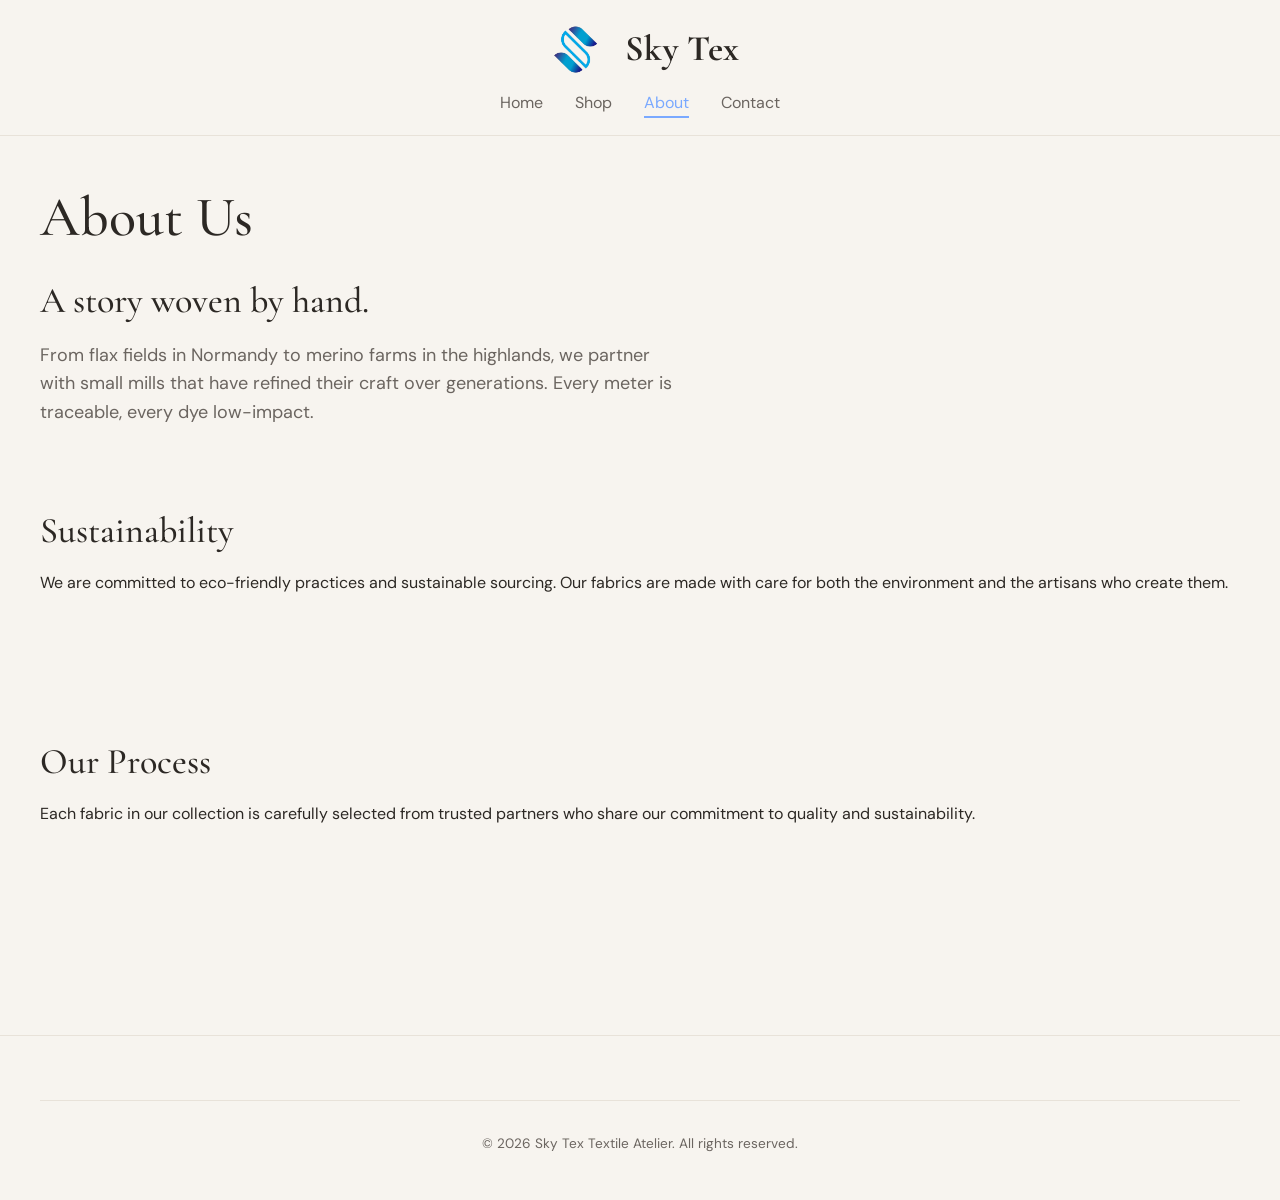
<file: about.html>
<!DOCTYPE html>
<html lang="en">
<head>
  <meta charset="UTF-8" />
  <meta name="viewport" content="width=device-width, initial-scale=1.0" />
  <title>About - Sky Tex</title>
  <meta name="description" content="Learn about Sky Tex - Our story of sustainable fabric sourcing since 2010. We partner with small mills worldwide for eco-friendly, traceable textiles." />
  <link href="https://fonts.googleapis.com/css2?family=Cormorant+Garamond:wght@400;500&family=DM+Sans:wght@400;500&display=swap" rel="stylesheet" />
  <link rel="stylesheet" href="css/styles.css" />
</head>
<body>
  <header class="site-header">
    <div class="container site-header__inner">
      <a href="index.html" class="logo">
        <img src="assets/logo.png" alt="Sky Tex" class="logo__img" />
        <span>Sky Tex</span>
      </a>
      <nav class="nav">
        <a href="index.html">Home</a>
        <a href="shop.html">Shop</a>
        <a href="about.html" class="is-active">About</a>
        <a href="contact.html">Contact</a>
      </nav>
    </div>
  </header>

  <main class="container content-page">
    <h1>About Us</h1>
    <h2>A story woven by hand.</h2>
    <p class="lead">From flax fields in Normandy to merino farms in the highlands, we partner with small mills that have refined their craft over generations. Every meter is traceable, every dye low-impact.</p>
    
    <section class="section">
      <h2>Sustainability</h2>
      <p>We are committed to eco-friendly practices and sustainable sourcing. Our fabrics are made with care for both the environment and the artisans who create them.</p>
    </section>

    <section class="section">
      <h2>Our Process</h2>
      <p>Each fabric in our collection is carefully selected from trusted partners who share our commitment to quality and sustainability.</p>
    </section>
  </main>

  <footer class="site-footer">
    <div class="container"><p class="footer-bottom">© 2026 Sky Tex Textile Atelier. All rights reserved.</p></div>
  </footer>
</body>
</html>
</file>
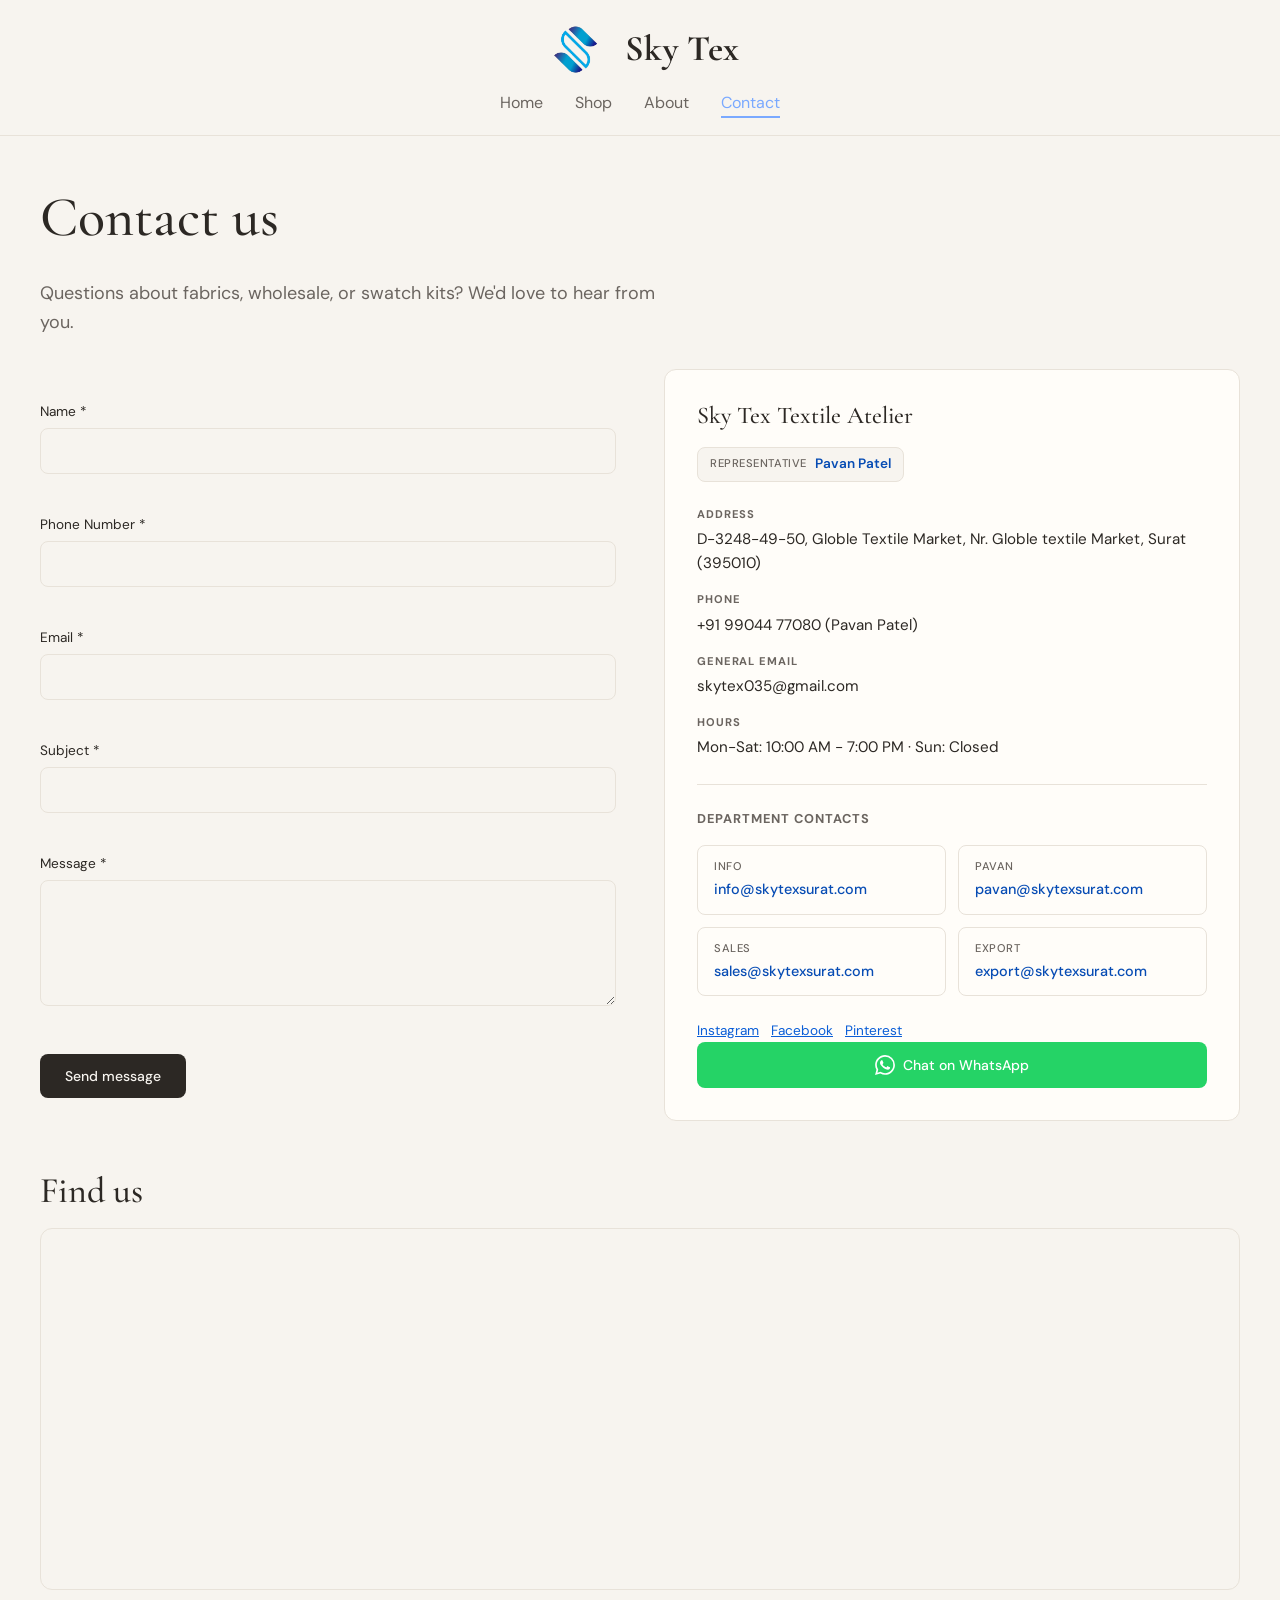
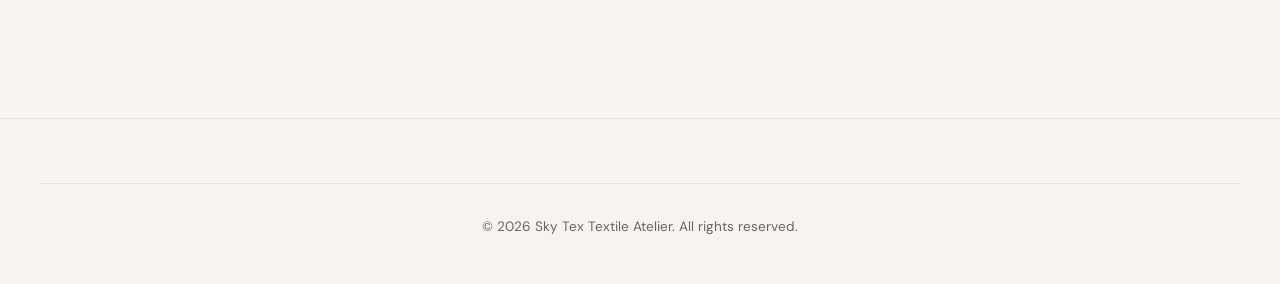
<file: contact.html>
<!DOCTYPE html>
<html lang="en">
<head>
  <meta charset="UTF-8" />
  <meta name="viewport" content="width=device-width, initial-scale=1.0" />
  <title>Contact - Sky Tex</title>
  <meta name="description" content="Contact Sky Tex for fabric inquiries, wholesale orders, and swatch kits. Get in touch with our team for premium textile sourcing." />
  <link href="https://fonts.googleapis.com/css2?family=Cormorant+Garamond:wght@400;500&family=DM+Sans:wght@400;500&display=swap" rel="stylesheet" />
  <link rel="stylesheet" href="css/styles.css" />
</head>
<body>
  <header class="site-header">
    <div class="container site-header__inner">
      <a href="index.html" class="logo">
        <img src="assets/logo.png" alt="Sky Tex" class="logo__img" />
        <span>Sky Tex</span>
      </a>
      <nav class="nav">
        <a href="index.html">Home</a>
        <a href="shop.html">Shop</a>
        <a href="about.html">About</a>
        <a href="contact.html" class="is-active">Contact</a>
      </nav>
    </div>
  </header>

  <main class="container content-page">
    <div class="contact-page-header">
      <h1>Contact us</h1>
      <p class="lead">Questions about fabrics, wholesale, or swatch kits? We'd love to hear from you.</p>
    </div>

    <div class="contact-layout">
      <div class="contact-layout__form">
        <form id="contact-form" class="contact-form contact-form--full" novalidate>
          <div class="form-field">
            <label for="name">Name *</label>
            <input id="name" name="name" autocomplete="name" required />
            <span class="field-error" data-error-for="name"></span>
          </div>
          <div class="form-field">
            <label for="phone">Phone Number *</label>
            <input id="phone" name="phone" type="tel" autocomplete="tel" required />
            <span class="field-error" data-error-for="phone"></span>
          </div>
          <div class="form-field">
            <label for="email">Email *</label>
            <input id="email" name="email" type="email" autocomplete="email" required />
            <span class="field-error" data-error-for="email"></span>
          </div>
          <div class="form-field">
            <label for="subject">Subject *</label>
            <input id="subject" name="subject" required />
            <span class="field-error" data-error-for="subject"></span>
          </div>
          <div class="form-field">
            <label for="message">Message *</label>
            <textarea id="message" name="message" rows="5" required></textarea>
            <span class="field-error" data-error-for="message"></span>
          </div>
          <button type="submit" class="btn btn--primary">Send message</button>
        </form>
        <div id="contact-success" class="contact-success hidden">
          <h3>Thank you!</h3>
          <p>Your message has been received. We'll get back to you within 24 hours.</p>
        </div>
      </div>

      <aside class="contact-layout__info">
        <div id="contact-company-details"></div>
        <a id="contact-whatsapp" class="btn btn--whatsapp btn--block" href="#" target="_blank" rel="noopener noreferrer">
          <svg class="btn__icon" viewBox="0 0 24 24" width="20" height="20" aria-hidden="true"><path fill="currentColor" d="M17.472 14.382c-.297-.149-1.758-.867-2.03-.967-.273-.099-.471-.148-.67.15-.197.297-.767.966-.94 1.164-.173.199-.347.223-.644.075-.297-.15-1.255-.463-2.39-1.475-.883-.788-1.48-1.761-1.653-2.059-.173-.297-.018-.458.13-.606.134-.133.298-.347.446-.52.149-.174.198-.298.298-.497.099-.198.05-.371-.025-.52-.075-.149-.669-1.612-.916-2.207-.242-.579-.487-.5-.669-.51-.173-.008-.371-.01-.57-.01-.198 0-.52.074-.792.372-.272.297-1.04 1.016-1.04 2.479 0 1.462 1.065 2.875 1.213 3.074.149.198 2.096 3.2 5.077 4.487.709.306 1.262.489 1.694.625.712.227 1.36.195 1.871.118.571-.085 1.758-.719 2.006-1.413.248-.694.248-1.289.173-1.413-.074-.124-.272-.198-.57-.347m-5.421 7.403h-.004a9.87 9.87 0 01-5.031-1.378l-.361-.214-3.741.982.998-3.648-.235-.374a9.86 9.86 0 01-1.51-5.26c.001-5.45 4.436-9.884 9.888-9.884 2.64 0 5.122 1.03 6.988 2.898a9.825 9.825 0 012.893 6.994c-.003 5.45-4.435 9.884-9.885 9.884m8.413-18.297A11.815 11.815 0 0012.05 0C5.495 0 .16 5.335.157 11.892c0 2.096.547 4.142 1.588 5.945L.057 24l6.305-1.654a11.882 11.882 0 005.683 1.448h.005c6.554 0 11.89-5.335 11.893-11.893a11.821 11.821 0 00-3.48-8.413z"/></svg>
          Chat on WhatsApp
        </a>
      </aside>
    </div>

    <section class="contact-map-section">
      <h2>Find us</h2>
      <div id="contact-map"></div>
    </section>
  </main>

  <footer class="site-footer">
    <div class="container"><p class="footer-bottom">© 2026 Sky Tex Textile Atelier. All rights reserved.</p></div>
  </footer>

  <script src="js/config.js"></script>
  <script src="js/contact.js"></script>
  <script>
    document.getElementById("contact-company-details").innerHTML = companyDetailsHtml({ compact: true });
    document.getElementById("contact-map").innerHTML = `<div class="map-embed map-embed--large"><iframe src="${SITE_CONFIG.mapEmbedUrl}" width="100%" height="100%" style="border:0;" allowfullscreen="" loading="lazy" referrerpolicy="no-referrer-when-downgrade" title="Sky Tex location"></iframe></div>`;
    document.getElementById("contact-whatsapp").href = whatsappGeneralLink();
  </script>
</body>
</html>
</file>
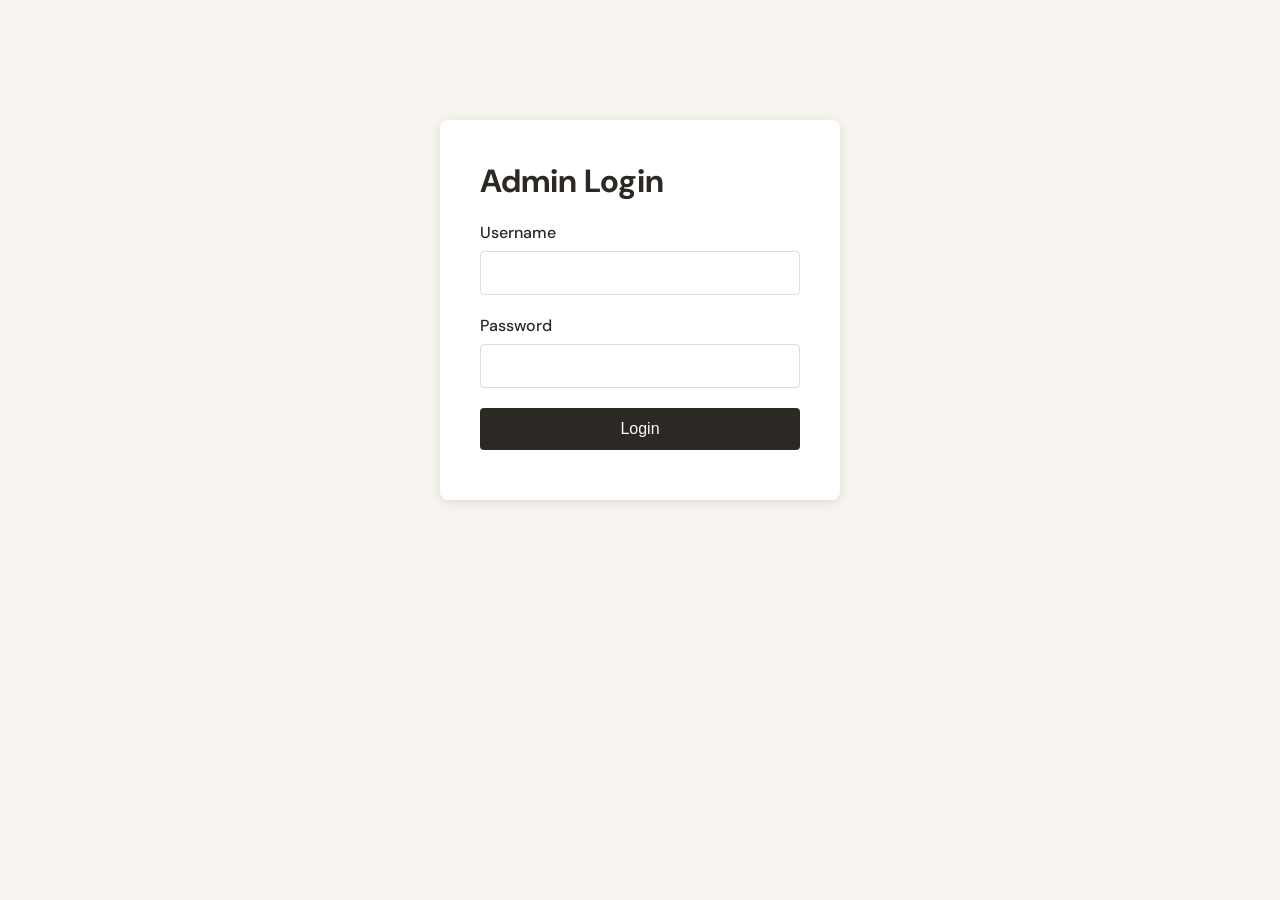
<file: frontend/admin.html>
<!DOCTYPE html>
<html lang="en">
<head>
  <meta charset="UTF-8" />
  <meta name="viewport" content="width=device-width, initial-scale=1.0" />
  <title>Admin - Sky Tex</title>
  <link href="https://fonts.googleapis.com/css2?family=DM+Sans:wght@400;500&display=swap" rel="stylesheet" />
  <style>
    * { margin: 0; padding: 0; box-sizing: border-box; }
    body { font-family: 'DM Sans', sans-serif; background: #f7f4ef; color: #2c2824; }
    .container { max-width: 1200px; margin: 0 auto; padding: 20px; }
    .hidden { display: none !important; }
    
    /* Login styles */
    .login-container { max-width: 400px; margin: 100px auto; background: white; padding: 40px; border-radius: 8px; box-shadow: 0 2px 10px rgba(0,0,0,0.1); }
    .login-container h1 { margin-bottom: 20px; }
    .form-group { margin-bottom: 20px; }
    .form-group label { display: block; margin-bottom: 8px; font-weight: 500; }
    .form-group input { width: 100%; padding: 12px; border: 1px solid #ddd; border-radius: 4px; font-size: 16px; }
    .btn { background: #2c2824; color: white; padding: 12px 24px; border: none; border-radius: 4px; cursor: pointer; font-size: 16px; width: 100%; }
    .btn:hover { background: #1a1714; }
    .error { color: #dc3545; margin-top: 10px; font-size: 14px; }
    
    /* Dashboard styles */
    .dashboard-header { display: flex; justify-content: space-between; align-items: center; margin-bottom: 30px; }
    .dashboard-header h1 { font-size: 28px; }
    .logout-btn { background: #dc3545; padding: 8px 16px; }
    .logout-btn:hover { background: #c82333; }
    
    .tabs { display: flex; gap: 10px; margin-bottom: 20px; }
    .tab { padding: 10px 20px; background: white; border: 1px solid #ddd; border-radius: 4px; cursor: pointer; }
    .tab.active { background: #2c2824; color: white; border-color: #2c2824; }
    
    .section { background: white; padding: 20px; border-radius: 8px; box-shadow: 0 2px 10px rgba(0,0,0,0.1); }
    
    table { width: 100%; border-collapse: collapse; }
    th, td { padding: 12px; text-align: left; border-bottom: 1px solid #ddd; }
    th { background: #f7f4ef; font-weight: 500; }
    .actions { display: flex; gap: 8px; }
    .btn-sm { padding: 6px 12px; font-size: 14px; width: auto; }
    .btn-edit { background: #007bff; }
    .btn-edit:hover { background: #0056b3; }
    .btn-delete { background: #dc3545; }
    .btn-delete:hover { background: #c82333; }
    .btn-add { background: #28a745; width: auto; margin-bottom: 20px; }
    .btn-add:hover { background: #218838; }
    
    /* Modal styles */
    .modal { display: none; position: fixed; top: 0; left: 0; width: 100%; height: 100%; background: rgba(0,0,0,0.5); z-index: 1000; }
    .modal.active { display: flex; justify-content: center; align-items: center; }
    .modal-content { background: white; padding: 30px; border-radius: 8px; width: 90%; max-width: 600px; max-height: 90vh; overflow-y: auto; }
    .modal-header { display: flex; justify-content: space-between; align-items: center; margin-bottom: 20px; }
    .close { background: none; border: none; font-size: 24px; cursor: pointer; }
    .form-row { display: grid; grid-template-columns: 1fr 1fr; gap: 15px; }
    textarea { width: 100%; padding: 12px; border: 1px solid #ddd; border-radius: 4px; font-family: inherit; resize: vertical; }
    
    .loading { text-align: center; padding: 40px; }
    .spinner { border: 4px solid #f3f3f3; border-top: 4px solid #2c2824; border-radius: 50%; width: 40px; height: 40px; animation: spin 1s linear infinite; margin: 0 auto 20px; }
    @keyframes spin { 0% { transform: rotate(0deg); } 100% { transform: rotate(360deg); } }
  </style>
</head>
<body>
  <div class="container">
    <!-- Login Section -->
    <div id="login-section" class="login-container">
      <h1>Admin Login</h1>
      <form id="login-form">
        <div class="form-group">
          <label for="username">Username</label>
          <input type="text" id="username" name="username" required />
        </div>
        <div class="form-group">
          <label for="password">Password</label>
          <input type="password" id="password" name="password" required />
        </div>
        <button type="submit" class="btn">Login</button>
        <div id="login-error" class="error"></div>
      </form>
    </div>

    <!-- Dashboard Section -->
    <div id="dashboard-section" class="hidden">
      <div class="dashboard-header">
        <h1>Sky Tex Admin Dashboard</h1>
        <button id="logout-btn" class="btn logout-btn">Logout</button>
      </div>

      <div class="tabs">
        <button class="tab active" data-tab="products">Products</button>
        <button class="tab" data-tab="contacts">Contact Messages</button>
      </div>

      <!-- Products Tab -->
      <div id="products-tab" class="section">
        <button id="add-product-btn" class="btn btn-add">Add New Product</button>
        <div id="products-loading" class="loading hidden">
          <div class="spinner"></div>
          <p>Loading products...</p>
        </div>
        <div id="products-table-container">
          <table id="products-table">
            <thead>
              <tr>
                <th>ID</th>
                <th>Name</th>
                <th>Material</th>
                <th>Colour</th>
                <th>Price</th>
                <th>GSM</th>
                <th>Width</th>
                <th>Bestseller</th>
                <th>Actions</th>
              </tr>
            </thead>
            <tbody id="products-tbody"></tbody>
          </table>
        </div>
      </div>

      <!-- Contacts Tab -->
      <div id="contacts-tab" class="section hidden">
        <div id="contacts-loading" class="loading hidden">
          <div class="spinner"></div>
          <p>Loading messages...</p>
        </div>
        <div id="contacts-table-container">
          <table id="contacts-table">
            <thead>
              <tr>
                <th>ID</th>
                <th>Name</th>
                <th>Email</th>
                <th>Phone</th>
                <th>Subject</th>
                <th>Date</th>
              </tr>
            </thead>
            <tbody id="contacts-tbody"></tbody>
          </table>
        </div>
      </div>
    </div>
  </div>

  <!-- Product Modal -->
  <div id="product-modal" class="modal">
    <div class="modal-content">
      <div class="modal-header">
        <h2 id="modal-title">Add Product</h2>
        <button class="close" id="close-modal">&times;</button>
      </div>
      <form id="product-form">
        <input type="hidden" id="product-id" />
        <div class="form-group">
          <label for="product-name">Name *</label>
          <input type="text" id="product-name" required />
        </div>
        <div class="form-group">
          <label for="product-description">Description *</label>
          <textarea id="product-description" rows="3" required></textarea>
        </div>
        <div class="form-row">
          <div class="form-group">
            <label for="product-price">Price *</label>
            <input type="number" step="0.01" id="product-price" required />
          </div>
          <div class="form-group">
            <label for="product-material">Material *</label>
            <input type="text" id="product-material" required />
          </div>
        </div>
        <div class="form-row">
          <div class="form-group">
            <label for="product-colour">Colour *</label>
            <input type="text" id="product-colour" required />
          </div>
          <div class="form-group">
            <label for="product-gsm">GSM *</label>
            <input type="text" id="product-gsm" required placeholder="e.g., 180 gsm" />
          </div>
        </div>
        <div class="form-group">
          <label for="product-width">Width *</label>
          <input type="text" id="product-width" required placeholder="e.g., 150 cm" />
        </div>
        <div class="form-group">
          <label>Product Images *</label>
          <div style="margin-bottom: 10px;">
            <label style="font-weight: normal; font-size: 14px;">Upload images from device:</label>
            <input type="file" id="product-image-upload" accept=".jpg,.jpeg,.png,.gif,.webp" multiple style="margin-top: 5px;" />
          </div>
          <div id="image-previews" style="display: flex; gap: 10px; flex-wrap: wrap; margin-top: 10px;"></div>
        </div>
        <div class="form-group">
          <label>
            <input type="checkbox" id="product-bestseller" />
            Mark as Bestseller
          </label>
        </div>
        <button type="submit" class="btn">Save Product</button>
      </form>
    </div>
  </div>

<script>
    const API_ROOT = window.location.hostname === 'localhost' ? 'http://localhost:8000' : 'https://skytex-api.onrender.com';
    const API_ADMIN_BASE = `${API_ROOT}/api/admin`;

    // Helper: ensure any URL is absolute (Cloudinary URLs are already absolute)
    function toAbsoluteImageUrl(url) {
        if (!url) return url;
        // If it's already a full URL (http:// or https://), return as is
        if (url.startsWith('http://') || url.startsWith('https://')) {
            return url;
        }
        // Legacy relative /uploads/ URLs (for old products)
        if (url.startsWith('/uploads/')) {
            return `${API_ROOT}${url}`;
        }
        return url;
    }

    let token = localStorage.getItem('adminToken');
    let uploadedImageUrls = [];

    if (token) {
      showDashboard();
    }

    // Login form
    document.getElementById('login-form').addEventListener('submit', async (e) => {
      e.preventDefault();
      const username = document.getElementById('username').value;
      const password = document.getElementById('password').value;
      
      try {
        const response = await fetch(`${API_ADMIN_BASE}/login`, {
          method: 'POST',
          headers: { 'Content-Type': 'application/json' },
          body: JSON.stringify({ username, password })
        });
        
        const data = await response.json();
        
        if (response.ok) {
          token = data.access_token;
          localStorage.setItem('adminToken', token);
          showDashboard();
        } else {
          document.getElementById('login-error').textContent = data.detail || 'Login failed';
        }
      } catch (error) {
        document.getElementById('login-error').textContent = 'Connection error';
      }
    });

    // Logout
    document.getElementById('logout-btn').addEventListener('click', () => {
      localStorage.removeItem('adminToken');
      token = null;
      document.getElementById('dashboard-section').classList.add('hidden');
      document.getElementById('login-section').classList.remove('hidden');
    });

    // Tabs
    document.querySelectorAll('.tab').forEach(tab => {
      tab.addEventListener('click', () => {
        document.querySelectorAll('.tab').forEach(t => t.classList.remove('active'));
        tab.classList.add('active');
        
        document.getElementById('products-tab').classList.add('hidden');
        document.getElementById('contacts-tab').classList.add('hidden');
        document.getElementById(`${tab.dataset.tab}-tab`).classList.remove('hidden');
        
        if (tab.dataset.tab === 'products') loadProducts();
        if (tab.dataset.tab === 'contacts') loadContacts();
      });
    });

    function showDashboard() {
      document.getElementById('login-section').classList.add('hidden');
      document.getElementById('dashboard-section').classList.remove('hidden');
      loadProducts();
    }

    async function loadProducts() {
      document.getElementById('products-loading').classList.remove('hidden');
      document.getElementById('products-table-container').classList.add('hidden');
      
      try {
        const response = await fetch(`${API_ADMIN_BASE}/products`, {
          headers: { 'Authorization': `Bearer ${token}` }
        });
        
        if (response.ok) {
          const products = await response.json();
          renderProducts(products);
        } else {
          alert('Failed to load products');
        }
      } catch (error) {
        alert('Connection error');
      }
      
      document.getElementById('products-loading').classList.add('hidden');
      document.getElementById('products-table-container').classList.remove('hidden');
    }

    function renderProducts(products) {
      const tbody = document.getElementById('products-tbody');
      tbody.innerHTML = products.map(p => `
        <tr>
          <td>${p.id}</td>
          <td>${p.name}</td>
          <td>${p.material}</td>
          <td>${p.colour}</td>
          <td>₹${p.price}</td>
          <td>${p.gsm || '-'}</td>
          <td>${p.width || '-'}</td>
          <td>${p.is_bestseller ? '✓' : ''}</td>
          <td class="actions">
            <button class="btn btn-sm btn-edit" onclick="editProduct(${p.id})">Edit</button>
            <button class="btn btn-sm btn-delete" onclick="deleteProduct(${p.id})">Delete</button>
          </td>
        </tr>
      `).join('');
    }

    async function loadContacts() {
      document.getElementById('contacts-loading').classList.remove('hidden');
      document.getElementById('contacts-table-container').classList.add('hidden');
      
      try {
        const response = await fetch(`${API_ADMIN_BASE}/contacts`, {
          headers: { 'Authorization': `Bearer ${token}` }
        });
        
        if (response.ok) {
          const contacts = await response.json();
          renderContacts(contacts);
        } else {
          alert('Failed to load contacts');
        }
      } catch (error) {
        alert('Connection error');
      }
      
      document.getElementById('contacts-loading').classList.add('hidden');
      document.getElementById('contacts-table-container').classList.remove('hidden');
    }

    function renderContacts(contacts) {
      const tbody = document.getElementById('contacts-tbody');
      tbody.innerHTML = contacts.map(c => `
        <tr>
          <td>${c.id}</td>
          <td>${c.name}</td>
          <td>${c.email}</td>
          <td>${c.phone}</td>
          <td>${c.subject}</td>
          <td>${new Date(c.created_at).toLocaleDateString()}</td>
        </tr>
      `).join('');
    }

    // Product modal – add
    document.getElementById('add-product-btn').addEventListener('click', () => {
      document.getElementById('modal-title').textContent = 'Add Product';
      document.getElementById('product-form').reset();
      document.getElementById('product-id').value = '';
      uploadedImageUrls = [];
      updateImagePreviews();
      document.getElementById('product-modal').classList.add('active');
    });

    // Image upload handler
    document.getElementById('product-image-upload').addEventListener('change', async (e) => {
      const files = Array.from(e.target.files);
      if (files.length === 0) return;

      for (const file of files) {
        const formData = new FormData();
        formData.append('file', file);

        try {
          const response = await fetch(`${API_ADMIN_BASE}/upload-image`, {
            method: 'POST',
            headers: { 'Authorization': `Bearer ${token}` },
            body: formData
          });

          if (response.ok) {
            const data = await response.json();
            // data.url is now a full Cloudinary URL (https://...)
            const fullUrl = toAbsoluteImageUrl(data.url);
            uploadedImageUrls.push(fullUrl);
            updateImagePreviews();
          } else {
            const error = await response.json();
            alert(`Failed to upload ${file.name}: ${error.detail}`);
          }
        } catch (error) {
          alert(`Error uploading ${file.name}: ${error.message}`);
        }
      }
      e.target.value = '';
    });

    function updateImagePreviews() {
      const previewsContainer = document.getElementById('image-previews');
      previewsContainer.innerHTML = uploadedImageUrls.map((url, index) => `
        <div style="position: relative;">
          <img src="${url}" style="width: 80px; height: 80px; object-fit: cover; border-radius: 4px; border: 1px solid #ddd;" onerror="this.src='https://placehold.co/80x80/f7f4ef/2c2824?text=Error'" />
          <button type="button" onclick="removeImage(${index})" style="position: absolute; top: -8px; right: -8px; background: #dc3545; color: white; border: none; border-radius: 50%; width: 20px; height: 20px; cursor: pointer; font-size: 12px;">×</button>
        </div>
      `).join('');
    }

    function removeImage(index) {
      uploadedImageUrls.splice(index, 1);
      updateImagePreviews();
    }

    document.getElementById('close-modal').addEventListener('click', () => {
      document.getElementById('product-modal').classList.remove('active');
    });

    document.getElementById('product-form').addEventListener('submit', async (e) => {
      e.preventDefault();
      
      const productId = document.getElementById('product-id').value;
      const allImages = [...uploadedImageUrls];
      
      if (allImages.length === 0) {
        alert('Please add at least one image');
        return;
      }
      
      const productData = {
        name: document.getElementById('product-name').value,
        description: document.getElementById('product-description').value,
        price: parseFloat(document.getElementById('product-price').value),
        material: document.getElementById('product-material').value,
        colour: document.getElementById('product-colour').value,
        gsm: document.getElementById('product-gsm').value,
        width: document.getElementById('product-width').value,
        images: allImages,
        is_bestseller: document.getElementById('product-bestseller').checked
      };

      const url = productId ? `${API_ADMIN_BASE}/products/${productId}` : `${API_ADMIN_BASE}/products`;
      const method = productId ? 'PUT' : 'POST';

      try {
        const response = await fetch(url, {
          method,
          headers: {
            'Content-Type': 'application/json',
            'Authorization': `Bearer ${token}`
          },
          body: JSON.stringify(productData)
        });

        if (response.ok) {
          document.getElementById('product-modal').classList.remove('active');
          loadProducts();
        } else {
          alert('Failed to save product');
        }
      } catch (error) {
        alert('Connection error');
      }
    });

    async function editProduct(id) {
      try {
        const response = await fetch(`${API_ADMIN_BASE}/products/${id}`, {
          headers: { 'Authorization': `Bearer ${token}` }
        });

        if (response.ok) {
          const product = await response.json();
          document.getElementById('modal-title').textContent = 'Edit Product';
          document.getElementById('product-id').value = product.id;
          document.getElementById('product-name').value = product.name;
          document.getElementById('product-description').value = product.description;
          document.getElementById('product-price').value = product.price;
          document.getElementById('product-material').value = product.material;
          document.getElementById('product-colour').value = product.colour;
          document.getElementById('product-gsm').value = product.gsm || '';
          document.getElementById('product-width').value = product.width || '';
          
          // Store existing images (they are full URLs from Cloudinary or legacy)
          uploadedImageUrls = product.images.map(img => toAbsoluteImageUrl(img));
          updateImagePreviews();
          document.getElementById('product-bestseller').checked = product.is_bestseller;
          document.getElementById('product-modal').classList.add('active');
        }
      } catch (error) {
        alert('Connection error');
      }
    }

    async function deleteProduct(id) {
      if (!confirm('Are you sure you want to delete this product?')) return;

      try {
        const response = await fetch(`${API_ADMIN_BASE}/products/${id}`, {
          method: 'DELETE',
          headers: { 'Authorization': `Bearer ${token}` }
        });

        if (response.ok) {
          loadProducts();
        } else {
          alert('Failed to delete product');
        }
      } catch (error) {
        alert('Connection error');
      }
    }
  </script>
</body>
</html>
</file>
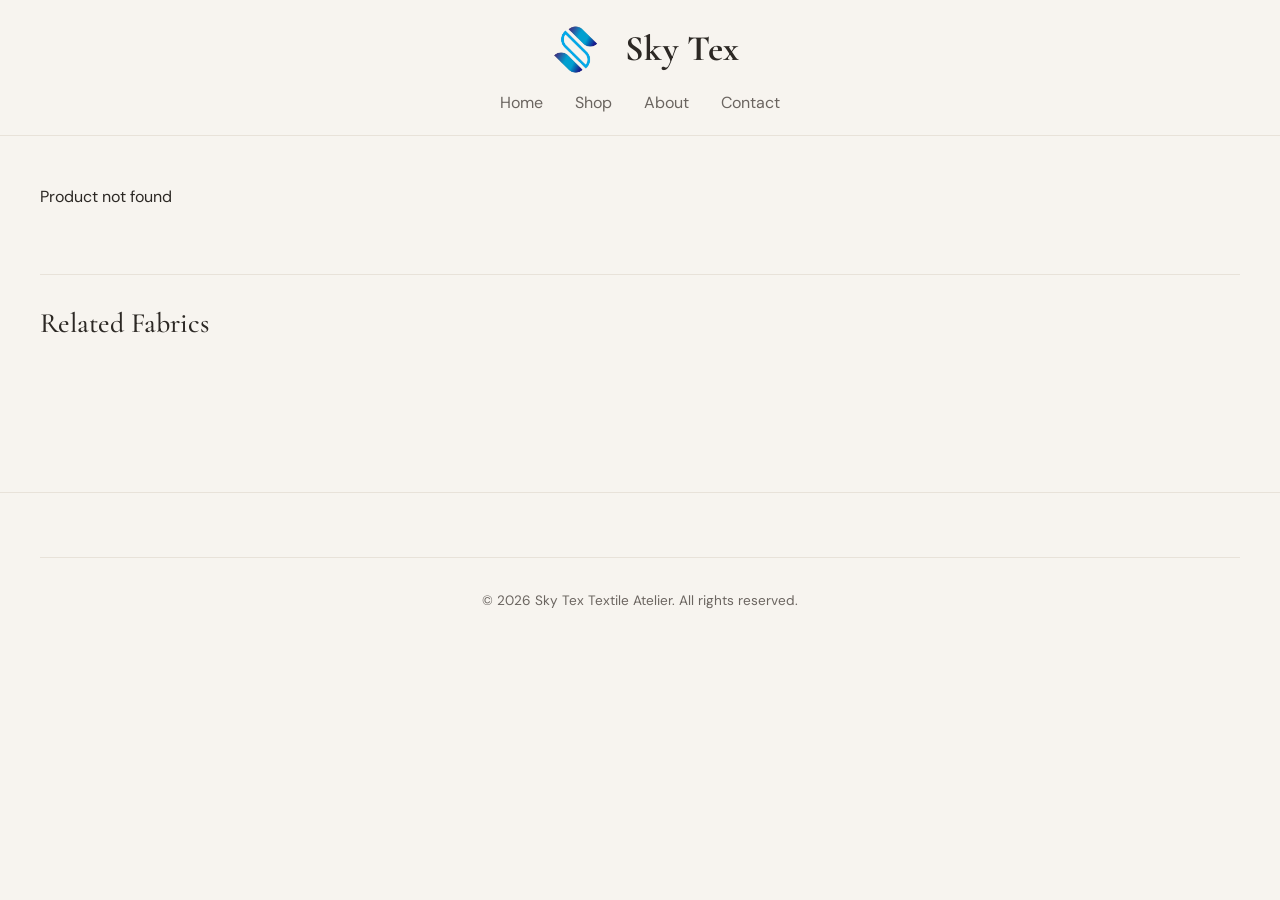
<file: frontend/product.html>
<!DOCTYPE html>
<html lang="en">
<head>
  <meta charset="UTF-8" />
  <meta name="viewport" content="width=device-width, initial-scale=1.0" />
  <title>Product - Sky Tex</title>
  <meta name="description" content="View detailed fabric specifications at Sky Tex. Browse our premium collection of linen, cotton, silk, and wool textiles with full product details." />
  <link href="https://fonts.googleapis.com/css2?family=Cormorant+Garamond:wght@400;500&family=DM+Sans:wght@400;500&display=swap" rel="stylesheet" />
  <link rel="stylesheet" href="css/styles.css" />
</head>
<body>
  <header class="site-header">
    <div class="container site-header__inner">
      <a href="index.html" class="logo">
        <img src="assets/logo.png" alt="Sky Tex" class="logo__img" />
        <span>Sky Tex</span>
      </a>
      <nav class="nav">
        <a href="index.html">Home</a>
        <a href="shop.html">Shop</a>
        <a href="about.html">About</a>
        <a href="contact.html">Contact</a>
      </nav>
    </div>
  </header>

  <main class="container content-page">
    <div id="product-detail"></div>
    <section class="related-fabrics">
      <h2>Related Fabrics</h2>
      <div id="related-grid" class="related-fabrics__grid"></div>
    </section>
  </main>

  <footer class="site-footer">
    <div class="container"><p class="footer-bottom">© 2026 Sky Tex Textile Atelier. All rights reserved.</p></div>
  </footer>

  <script src="js/config.js"></script>
  <script src="js/api.js"></script>
  <script>
    document.addEventListener("DOMContentLoaded", async () => {
      const urlParams = new URLSearchParams(window.location.search);
      const productId = parseInt(urlParams.get('id'));
      const detailContainer = document.getElementById("product-detail");
      const relatedGrid = document.getElementById("related-grid");

      if (!productId) {
        detailContainer.innerHTML = '<p>Product not found</p>';
        return;
      }

      try {
        const product = await fetchProduct(productId);
        
        if (product && detailContainer) {
          // ===== UPDATED SPECS: Material, Colour, Weight (renamed GSM), Width =====
          const specsHtml = `
            <dt class="spec-label">Material</dt>
            <dd class="spec-value">${product.material || '-'}</dd>
            <dt class="spec-label">Colour</dt>
            <dd class="spec-value">${product.colour || '-'}</dd>
            <dt class="spec-label">Weight</dt>
            <dd class="spec-value">${product.gsm || '-'}</dd>
            <dt class="spec-label">Width</dt>
            <dd class="spec-value">${product.width || '-'}</dd>
          `;

          detailContainer.innerHTML = `
            <div class="product-detail__layout">
              <div class="product-gallery">
                <div class="gallery-main">
                  <img id="main-image" src="${product.images[0]}" alt="${product.name}" class="gallery-main__img" onerror="this.src='https://placehold.co/600x600/f7f4ef/2c2824?text=Image+Not+Available'" />
                </div>
                <div class="gallery-thumbs">
                  ${product.images.map((img, i) => `
                    <button class="gallery-thumb ${i === 0 ? 'is-active' : ''}" onclick="changeImage('${img}', this)" aria-label="View image ${i + 1}">
                      <img src="${img}" alt="${product.name} ${i + 1}" onerror="this.src='https://placehold.co/100x100/f7f4ef/2c2824?text=+'" />
                    </button>
                  `).join('')}
                </div>
              </div>
              <div class="product-info">
                <h1>${product.name}</h1>
                <p class="product-info__price">₹${product.price}/meter</p>
                <p class="product-info__material">${product.material}</p>
                <div class="product-info__availability">✓ Available</div>
                <p class="product-info__desc">${product.description}</p>
                
                <div class="product-info__specs">
                  <h4>Fabric Specifications</h4>
                  <dl class="spec-list">${specsHtml}</dl>
                </div>
                
                <a href="${whatsappProductLink(product.name, product.price)}" target="_blank" class="btn btn--whatsapp btn--block btn--large">
                  <svg class="btn__icon" viewBox="0 0 24 24" width="24" height="24" aria-hidden="true"><path fill="currentColor" d="M17.472 14.382c-.297-.149-1.758-.867-2.03-.967-.273-.099-.471-.148-.67.15-.197.297-.767.966-.94 1.164-.173.199-.347.223-.644.075-.297-.15-1.255-.463-2.39-1.475-.883-.788-1.48-1.761-1.653-2.059-.173-.297-.018-.458.13-.606.134-.133.298-.347.446-.52.149-.174.198-.298.298-.497.099-.198.05-.371-.025-.52-.075-.149-.669-1.612-.916-2.207-.242-.579-.487-.5-.669-.51-.173-.008-.371-.01-.57-.01-.198 0-.52.074-.792.372-.272.297-1.04 1.016-1.04 2.479 0 1.462 1.065 2.875 1.213 3.074.149.198 2.096 3.2 5.077 4.487.709.306 1.262.489 1.694.625.712.227 1.36.195 1.871.118.571-.085 1.758-.719 2.006-1.413.248-.694.248-1.289.173-1.413-.074-.124-.272-.198-.57-.347m-5.421 7.403h-.004a9.87 9.87 0 01-5.031-1.378l-.361-.214-3.741.982.998-3.648-.235-.374a9.86 9.86 0 01-1.51-5.26c.001-5.45 4.436-9.884 9.888-9.884 2.64 0 5.122 1.03 6.988 2.898a9.825 9.825 0 012.893 6.994c-.003 5.45-4.435 9.884-9.885 9.884m8.413-18.297A11.815 11.815 0 0012.05 0C5.495 0 .16 5.335.157 11.892c0 2.096.547 4.142 1.588 5.945L.057 24l6.305-1.654a11.882 11.882 0 005.683 1.448h.005c6.554 0 11.89-5.335 11.893-11.893a11.821 11.821 0 00-3.48-8.413z"/></svg>
                  Order on WhatsApp
                </a>
              </div>
            </div>
          `;

          // Related fabrics (exclude current product)
          if (relatedGrid) {
            try {
              const allProducts = await fetchProducts();
              const relatedProducts = allProducts.filter(p => p.id !== productId).slice(0, 4);
              relatedGrid.innerHTML = relatedProducts.map(p => `
                <a href="product.html?id=${p.id}" class="product-card" aria-label="View ${p.name}">
                  <img src="${p.images[0]}" alt="${p.name}" class="product-card__img" onerror="this.src='https://placehold.co/400x400/f7f4ef/2c2824?text=Image+Not+Available'" />
                  <div class="product-card__content">
                    <h3>${p.name}</h3>
                    <p class="product-card__price">₹${p.price}/meter</p>
                  </div>
                </a>
              `).join('');
            } catch (error) {
              console.error('Failed to load related products:', error);
            }
          }
        }
      } catch (error) {
        console.error('Failed to load product:', error);
        detailContainer.innerHTML = '<p>Failed to load product. Please try again later.</p>';
      }
    });

    function changeImage(src, btn) {
      const mainImg = document.getElementById('main-image');
      if (mainImg) {
        mainImg.src = src;
      }
      document.querySelectorAll('.gallery-thumb').forEach(t => t.classList.remove('is-active'));
      btn.classList.add('is-active');
    }
  </script>
</body>
</html>
</file>
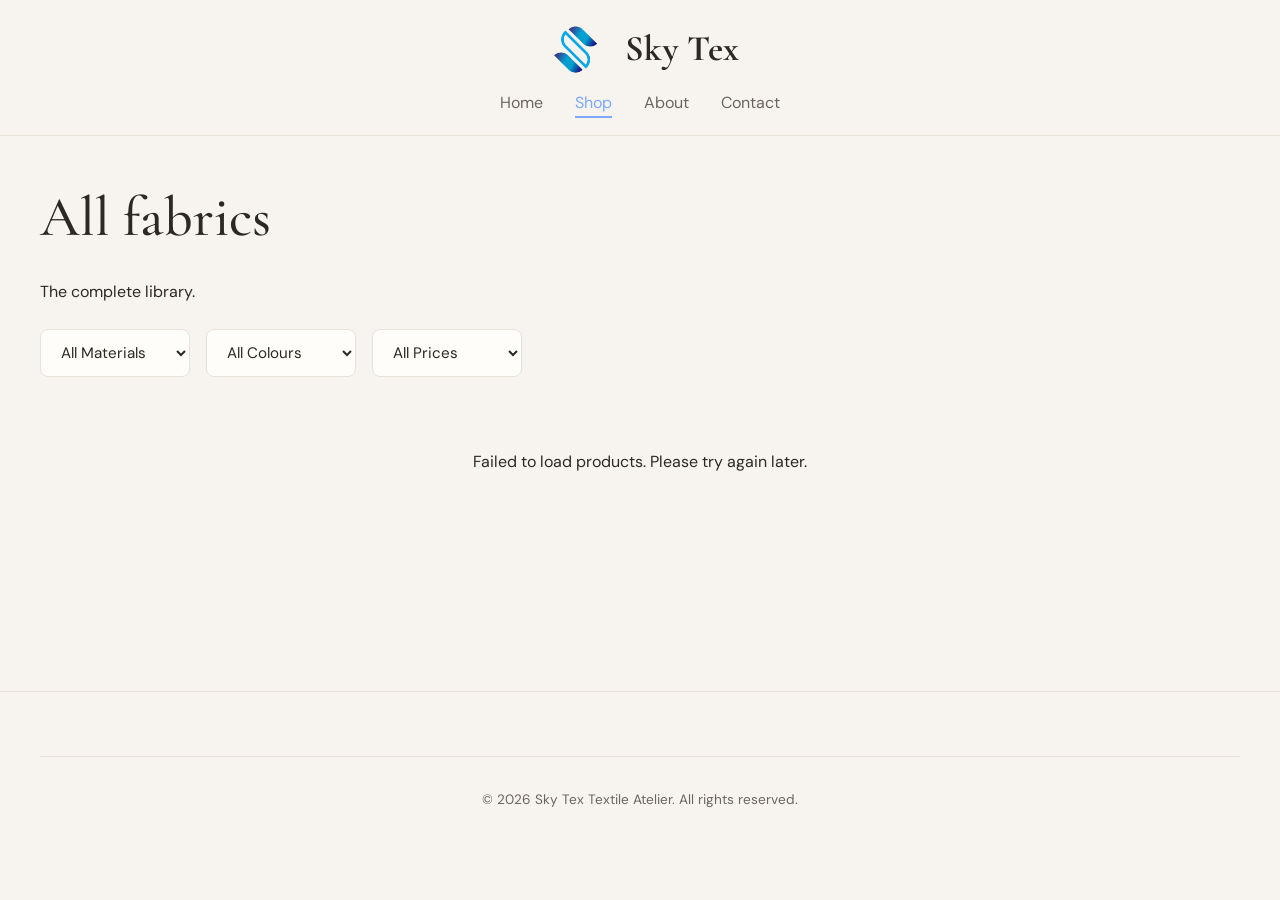
<file: frontend/shop.html>
<!DOCTYPE html>
<html lang="en">
<head>
  <meta charset="UTF-8" />
  <meta name="viewport" content="width=device-width, initial-scale=1.0" />
  <title>Shop - Sky Tex</title>
  <meta name="description" content="Shop premium fabrics at Sky Tex. Browse our complete collection of eco-friendly textiles including linen, cotton, silk, wool, and more. Order swatch kits available." />
  <link href="https://fonts.googleapis.com/css2?family=Cormorant+Garamond:wght@400;500&family=DM+Sans:wght@400;500&display=swap" rel="stylesheet" />
  <link rel="stylesheet" href="css/styles.css" />
</head>
<body>
  <header class="site-header">
    <div class="container site-header__inner">
      <a href="index.html" class="logo">
        <img src="assets/logo.png" alt="Sky Tex" class="logo__img" />
        <span>Sky Tex</span>
      </a>
      <nav class="nav">
        <a href="index.html">Home</a>
        <a href="shop.html" class="is-active">Shop</a>
        <a href="about.html">About</a>
        <a href="contact.html">Contact</a>
      </nav>
    </div>
  </header>

  <main class="container content-page">
    <h1>All fabrics</h1>
    <p>The complete library.</p>
    <div class="filter-bar">
      <select id="material-filter" class="filter-select">
        <option value="">All Materials</option>
        <option value="Linen">Linen</option>
        <option value="Cotton">Cotton</option>
        <option value="Silk">Silk</option>
        <option value="Wool">Wool</option>
        <option value="Tapeta">Tapeta</option>
      </select>
      <select id="colour-filter" class="filter-select">
        <option value="">All Colours</option>
        <option value="Beige">Beige</option>
        <option value="White">White</option>
        <option value="Champagne">Champagne</option>
        <option value="Grey">Grey</option>
        <option value="Multi">Multi</option>
        <option value="Navy">Navy</option>
      </select>
      <select id="price-filter" class="filter-select">
        <option value="">All Prices</option>
        <option value="low">Under ₹400</option>
        <option value="medium">₹400 - ₹600</option>
        <option value="high">Above ₹600</option>
      </select>
    </div>
    <div id="shop-grid" class="product-grid"></div>
  </main>

  <footer class="site-footer">
    <div class="container"><p class="footer-bottom">© 2026 Sky Tex Textile Atelier. All rights reserved.</p></div>
  </footer>

  <script src="js/config.js"></script>
  <script src="js/api.js"></script>
  <script>
    document.addEventListener("DOMContentLoaded", async () => {
      const grid = document.getElementById("shop-grid");
      const materialFilter = document.getElementById("material-filter");
      const colourFilter = document.getElementById("colour-filter");
      const priceFilter = document.getElementById("price-filter");

      function renderProducts(products) {
        if (grid && products) {
          grid.innerHTML = products.map(product => `
            <a href="product.html?id=${product.id}" class="product-card" aria-label="View ${product.name}">
              <img src="${product.images[0]}" alt="${product.name}" class="product-card__img" onerror="this.src='https://via.placeholder.com/400x400/f7f4ef/2c2824?text=Image+Not+Available'" />
              <div class="product-card__content">
                <h3>${product.name}</h3>
                <p class="product-card__price">₹${product.price}/meter</p>
              </div>
            </a>
          `).join('');
        }
      }

      async function filterProducts() {
        const material = materialFilter.value;
        const colour = colourFilter.value;
        const price = priceFilter.value;

        let price_min, price_max;
        if (price === 'low') {
          price_min = 0;
          price_max = 400;
        } else if (price === 'medium') {
          price_min = 400;
          price_max = 600;
        } else if (price === 'high') {
          price_min = 600;
          price_max = undefined;
        }

        try {
          const products = await fetchProducts({
            material: material || undefined,
            colour: colour || undefined,
            price_min,
            price_max
          });
          renderProducts(products);
        } catch (error) {
          console.error('Failed to fetch products:', error);
          grid.innerHTML = '<p style="grid-column: 1/-1; text-align: center; padding: 40px;">Failed to load products. Please try again later.</p>';
        }
      }

      materialFilter.addEventListener('change', filterProducts);
      colourFilter.addEventListener('change', filterProducts);
      priceFilter.addEventListener('change', filterProducts);

      // Check URL params for initial filter
      const urlParams = new URLSearchParams(window.location.search);
      if (urlParams.get('material')) {
        materialFilter.value = urlParams.get('material');
      }

      // Initial load
      filterProducts();
    });
  </script>
</body>
</html>
</file>
<file: css/styles.css>
﻿/* Sky Tex — Fabric Atelier */

:root {
  --bg: #f7f4ef;
  --bg-card: #fffdf9;
  --text: #2c2824;
  --text-muted: #6b6560;
  --accent: #0b5ed7;
  --accent-dark: #074cb4;
  --accent-light: #7aa9ff;
  --border: #e8e2d9;
  --serif: "Cormorant Garamond", "Georgia", serif;
  --sans: "DM Sans", system-ui, sans-serif;
  --radius: 8px;
  --radius-lg: 12px;
  --shadow: 0 8px 32px rgba(44, 40, 36, 0.08);
  --shadow-lg: 0 16px 48px rgba(44, 40, 36, 0.12);
  --max: 1200px;
  --hero-img: url("https://static.vecteezy.com/system/resources/previews/044/860/698/non_2x/gray-world-map-illustration-design-vector.jpg");
}

*,
*::before,
*::after {
  box-sizing: border-box;
}

html {
  scroll-behavior: smooth;
}

body {
  margin: 0;
  font-family: var(--sans);
  font-size: 16px;
  line-height: 1.6;
  color: var(--text);
  background: var(--bg);
}

img {
  max-width: 100%;
  height: auto;
  display: block;
}

a {
  color: inherit;
  text-decoration: none;
}

h1, h2, h3 {
  font-family: var(--serif);
  font-weight: 500;
  line-height: 1.2;
  margin: 0 0 0.5em;
}

h1 { font-size: clamp(2.25rem, 5vw, 3.5rem); }
h2 { font-size: clamp(1.75rem, 3vw, 2.25rem); }

p { margin: 0 0 1em; }

.container {
  width: min(100% - 2rem, var(--max));
  margin-inline: auto;
}

/* Header */
.site-header {
  position: sticky;
  top: 0;
  z-index: 100;
  background: rgba(247, 244, 239, 0.95);
  backdrop-filter: blur(12px);
  border-bottom: 1px solid var(--border);
  transition: background 0.3s;
}

.site-header--transparent {
  position: fixed;
  left: 0;
  right: 0;
  background: linear-gradient(to bottom, rgba(30, 26, 22, 0.5), transparent);
  backdrop-filter: none;
  border-bottom: none;
}

.page-home .site-header--transparent .logo,
.page-home .site-header--transparent .nav a {
  color: rgba(255, 255, 255, 0.9);
}

.page-home .site-header--transparent .nav a:hover,
.page-home .site-header--transparent .nav a.is-active {
  color: #fff;
}

.page-home .site-header--transparent .nav-Login {
  color: rgba(255, 255, 255, 0.9);
}

.site-header__inner {
  display: flex;
  flex-wrap: wrap;
  align-items: center;
  justify-content: space-between;
  padding: 1rem 0;
  gap: 0.75rem;
  width: 100%;
}

.logo {
  font-family: var(--serif);
  font-size: 2rem;
  letter-spacing: 0.02em;
  display: flex;
  flex-direction: row;
  align-items: center;
  gap: 0.75rem;
  font-weight: 700;
  text-align: left;
}

.logo__img {
  height: 3.5rem;
  width: auto;
  object-fit: contain;
  transition: transform 0.3s ease;
}

.logo span {
  font-size: 2.25rem;
}

.logo:hover .logo__img {
  transform: scale(1.05);
}

.nav {
  display: flex;
  gap: 1.25rem;
  flex-wrap: wrap;
  justify-content: center;
  text-align: center;
}

.nav a {
  position: relative;
  font-size: 1rem;
  color: var(--text-muted);
  transition: color 0.2s ease;
}

.nav a::after {
  content: "";
  position: absolute;
  left: 0;
  right: 0;
  bottom: -0.2rem;
  height: 2px;
  background: currentColor;
  transform: scaleX(0);
  transform-origin: left center;
  transition: transform 0.2s ease;
}

.nav a:hover::after,
.nav a.is-active::after {
  transform: scaleX(1);
}

.nav a:hover,
.nav a.is-active {
  color: var(--accent-light);
}

.nav-Login {
  color: rgba(255, 255, 255, 0.9);
}

.Login-login h1,
.Login-header h1 {
  color: rgba(0, 0, 0, 0.9);
}

/* Buttons */
.btn {
  display: inline-flex;
  align-items: center;
  justify-content: center;
  padding: 0.75rem 1.5rem;
  font-family: var(--sans);
  font-size: 0.875rem;
  font-weight: 500;
  border: 1px solid transparent;
  border-radius: var(--radius);
  cursor: pointer;
  transition: all 0.2s;
}

.btn--primary {
  background: var(--text);
  color: var(--bg);
}

.btn--primary:hover {
  background: var(--accent-dark);
}

.btn--ghost {
  background: transparent;
  border-color: var(--border);
  color: var(--text);
}

.btn--ghost:hover {
  border-color: var(--text);
}

@media (max-width: 740px) {
  .site-header__inner {
    flex-direction: column;
    align-items: center;
  }
  .logo {
    justify-content: center;
    text-align: center;
  }
  .nav {
    justify-content: center;
  }
}

/* Center header on all pages: logo above centered nav */
.site-header__inner {
  flex-direction: column;
  align-items: center;
  justify-content: center;
  gap: 0.5rem;
  padding: 1.25rem 0;
}
.site-header__inner .logo {
  order: 1;
  margin-bottom: 0.25rem;
  text-align: center;
}
.site-header__inner .nav {
  order: 2;
  gap: 2rem;
}

.btn--danger {
  background: #8b3a3a;
  color: #fff;
  border: none;
}

.btn--sm {
  padding: 0.4rem 0.75rem;
  font-size: 0.8rem;
}

.btn--block {
  width: 100%;
}

.btn--light {
  background: #fff;
  color: var(--text);
}

.btn--light:hover {
  background: var(--bg);
  transform: translateY(-1px);
}

.btn--outline-light {
  background: transparent;
  border: 1px solid rgba(255, 255, 255, 0.7);
  color: #fff;
}

.btn--outline-light:hover {
  background: rgba(255, 255, 255, 0.12);
  border-color: #fff;
}

.btn {
  transition: all 0.25s ease;
}

/* Hero banner (home) */
.hero-banner {
  position: relative;
  min-height: 88vh;
  display: flex;
  align-items: center;
  justify-content: center;
  overflow: hidden;
}

.hero-banner__bg {
  position: absolute;
  inset: 0;
  background-image: var(--hero-img);
  background-size: cover;
  background-position: center 30%;
  background-repeat: no-repeat;
  transform: scale(1.02);
}

.hero-banner__bg::after {
  content: "";
  position: absolute;
  inset: 0;
  /* combine a soft blue tint with the existing dark vignette */
  background: linear-gradient(
  180deg,
    rgba(3, 73, 162, 0.4) 0%,
    rgba(18, 48, 88, 0.5) 35%,
    rgba(20, 18, 16, 0.8) 80%,
    rgba(28, 28, 28, 0.95) 100%
);
  pointer-events: none;
}

.hero-banner__content {
  position: relative;
  z-index: 2;
  text-align: center;
  color: #fff;
  padding: 7rem 1rem 5rem;
  max-width: 52rem;
}

.hero-banner h1 {
  color: #fff;
  text-shadow: 0 2px 24px rgba(0, 0, 0, 0.2);
  margin-bottom: 1rem;
}

.hero__subtitle {
  font-size: 1.125rem;
  color: rgba(255, 255, 255, 0.88);
  max-width: 36rem;
  margin: 0 auto 0.5rem;
  line-height: 1.7;
}

.hero__eyebrow {
  font-size: 0.75rem;
  letter-spacing: 0.2em;
  text-transform: uppercase;
  color: var(--accent-light);
  margin-bottom: 1.25rem;
}

.hero__actions {
  display: flex;
  gap: 1rem;
  justify-content: center;
  flex-wrap: wrap;
  margin-top: 2.25rem;
}

.hero__badges {
  display: flex;
  gap: 2rem;
  justify-content: center;
  flex-wrap: wrap;
  margin-top: 3rem;
  font-size: 0.8rem;
  color: rgba(255, 255, 255, 0.75);
  letter-spacing: 0.03em;
}

.hero__badges span::before {
  content: "✦ ";
  opacity: 0.6;
}

/* Legacy hero (other pages) */
.hero {
  padding: 4rem 0 5rem;
  text-align: center;
}

/* Sections */
.section {
  padding: 4rem 0;
}

.section--alt {
  background: var(--bg-card);
}

.section__header {
  text-align: center;
  max-width: 36rem;
  margin: 0 auto 3rem;
}

.section__header p {
  color: var(--text-muted);
}

/* Material tiles */
.material-grid {
  display: grid;
  grid-template-columns: repeat(auto-fill, minmax(160px, 1fr));
  gap: 1rem;
}

.material-tile {
  aspect-ratio: 4/5;
  background-color: var(--border);
  background-size: cover;
  background-position: center;
  border-radius: var(--radius-lg);
  display: flex;
  flex-direction: column;
  align-items: center;
  justify-content: flex-end;
  padding: 1.5rem;
  position: relative;
  overflow: hidden;
  transition: transform 0.3s ease, box-shadow 0.3s ease;
  box-shadow: var(--shadow);
  color: #fff;
}

.material-tile::before {
  content: "";
  position: absolute;
  inset: 0;
  background: linear-gradient(to top, rgba(20, 18, 16, 0.85) 0%, rgba(20, 18, 16, 0.2) 60%);
  transition: opacity 0.3s;
}

.material-tile:hover {
  transform: translateY(-6px);
  box-shadow: var(--shadow-lg);
}

.material-tile:hover::before {
  background: linear-gradient(to top, rgba(20, 18, 16, 0.9) 0%, rgba(20, 18, 16, 0.35) 70%);
}

.material-tile span,
.material-tile small {
  position: relative;
  z-index: 1;
}

.material-tile span {
  font-family: var(--serif);
  font-size: 1.35rem;
}

.material-tile small {
  font-size: 0.75rem;
  color: var(--accent-light);
  margin-top: 0.25rem;
}

.material-tile--cotton {
  background-image: url("https://ivory-weave-emporium.lovable.app/assets/cat-cotton-mljruhGk.jpg");
}

.material-tile--linen {
  background-image: url("https://ivory-weave-emporium.lovable.app/assets/cat-linen-f832LvE8.jpg");
}

.material-tile--silk {
  background-image: url("https://ivory-weave-emporium.lovable.app/assets/cat-silk-BJp8dj0T.jpg");
}

.material-tile--wool {
  background-image: url("https://ivory-weave-emporium.lovable.app/assets/cat-wool-DdISQokk.jpg");
}

.material-tile--synthetic {
  background-image: url("https://ivory-weave-emporium.lovable.app/assets/cat-synthetic-DbaEibcz.jpg");
}

/* Product grid */
.product-grid {
  display: grid;
  grid-template-columns: repeat(auto-fill, minmax(240px, 1fr));
  gap: 1.5rem;
}

.product-card {
  background: var(--bg-card);
  border-radius: var(--radius-lg);
  overflow: hidden;
  box-shadow: var(--shadow);
  transition: transform 0.3s ease, box-shadow 0.3s ease;
  border: 1px solid rgba(232, 226, 217, 0.6);
}

.product-card:hover {
  transform: translateY(-2px);
}

.product-card__image-wrap {
  display: block;
  position: relative;
  aspect-ratio: 3/4;
  overflow: hidden;
}

.product-card__image-wrap img {
  width: 100%;
  height: 100%;
  object-fit: cover;
}

.product-card__overlay {
  position: absolute;
  inset: 0;
  background: rgba(44, 40, 36, 0.35);
  display: flex;
  align-items: center;
  justify-content: center;
  opacity: 0;
  transition: opacity 0.2s;
}

.product-card:hover .product-card__overlay {
  opacity: 1;
}

.product-card__body {
  padding: 1rem 1.25rem 1.25rem;
}

.product-card__title {
  font-family: var(--serif);
  font-size: 1.1rem;
  display: block;
  margin-bottom: 0.25rem;
}

.product-card__meta {
  font-size: 0.8rem;
  color: var(--text-muted);
  margin: 0;
}

.product-card__price {
  font-weight: 500;
  margin: 0.25rem 0 0;
}

/* Shop page */
.shop-header {
  padding: 5rem 0 2.5rem;
  text-align: center;
  background: linear-gradient(180deg, #ebe6de 0%, var(--bg) 100%);
  margin: 0 calc(-1 * min(1rem, 50vw - 600px));
  padding-left: 1rem;
  padding-right: 1rem;
}

.shop-header h1 {
  font-size: clamp(2rem, 4vw, 2.75rem);
}

.shop-header p {
  color: var(--text-muted);
}

.filters {
  display: flex;
  flex-wrap: wrap;
  gap: 2rem;
  justify-content: center;
  padding: 1.5rem 0 2rem;
  border-bottom: 1px solid var(--border);
  margin-bottom: 2rem;
}

.filter-group h4 {
  font-size: 0.75rem;
  text-transform: uppercase;
  letter-spacing: 0.1em;
  color: var(--text-muted);
  margin: 0 0 0.5rem;
  font-family: var(--sans);
  font-weight: 500;
}

.filter-pills {
  display: flex;
  flex-wrap: wrap;
  gap: 0.5rem;
}

.filter-pills button {
  padding: 0.35rem 0.75rem;
  font-size: 0.8rem;
  background: transparent;
  border: 1px solid var(--border);
  border-radius: 999px;
  cursor: pointer;
  font-family: var(--sans);
  transition: all 0.2s;
}

.filter-pills button:hover,
.filter-pills button.is-active {
  background: var(--text);
  color: var(--bg);
  border-color: var(--text);
}

.search-bar {
  max-width: 320px;
  margin: 0 auto 2rem;
}

.search-bar input {
  width: 100%;
  padding: 0.75rem 1rem;
  border: 1px solid var(--border);
  border-radius: var(--radius);
  font-family: var(--sans);
  background: var(--bg-card);
}

/* Product detail */
.breadcrumb {
  font-size: 0.85rem;
  color: var(--text-muted);
  margin-bottom: 2rem;
}

.breadcrumb a:hover {
  color: var(--text);
}

.product-detail {
  display: grid;
  grid-template-columns: 1fr 1fr;
  gap: 3rem;
  align-items: start;
}

@media (max-width: 768px) {
  .product-detail {
    grid-template-columns: 1fr;
  }
}

.product-detail__image {
  border-radius: var(--radius);
  overflow: hidden;
  background: var(--border);
}

.product-detail__image img {
  width: 100%;
  aspect-ratio: 3/4;
  object-fit: cover;
}

.tag {
  display: inline-block;
  font-size: 0.75rem;
  text-transform: uppercase;
  letter-spacing: 0.08em;
  color: var(--accent);
  margin-bottom: 0.5rem;
}

.product-detail__reviews {
  color: var(--text-muted);
  font-size: 0.9rem;
}

.product-detail__price {
  font-size: 1.5rem;
  font-weight: 500;
  margin: 1rem 0;
}

.product-detail__desc {
  color: var(--text-muted);
  margin-bottom: 1.5rem;
}

.spec-list {
  display: grid;
  grid-template-columns: repeat(2, 1fr);
  gap: 0.75rem 1.5rem;
  margin: 0 0 2rem;
  font-size: 0.9rem;
}

.spec-list dt {
  color: var(--text-muted);
  font-weight: 400;
}

.spec-list dd {
  margin: 0;
  font-weight: 500;
}

.trust-badges {
  list-style: none;
  padding: 0;
  margin: 1.5rem 0 0;
  font-size: 0.85rem;
  color: var(--text-muted);
}

.trust-badges li {
  padding: 0.25rem 0;
}

/* Collections / content pages */
.content-page {
  padding: 3rem 0 4rem;
}

.content-page .lead {
  font-size: 1.125rem;
  color: var(--text-muted);
  max-width: 40rem;
}

.collection-cards {
  display: grid;
  grid-template-columns: repeat(auto-fill, minmax(260px, 1fr));
  gap: 1.5rem;
  margin-top: 2rem;
}

.collection-card {
  position: relative;
  border-radius: var(--radius-lg);
  overflow: hidden;
  aspect-ratio: 4/5;
  display: flex;
  align-items: flex-end;
  padding: 1.5rem;
  color: #fff;
  background-size: cover;
  background-position: center;
  box-shadow: var(--shadow);
  transition: transform 0.3s ease, box-shadow 0.3s ease;
}

.collection-card:hover {
  transform: translateY(-4px);
  box-shadow: var(--shadow-lg);
}

.collection-card h3 {
  color: #fff;
  margin: 0;
}

.collection-card p {
  font-size: 0.85rem;
  opacity: 0.9;
  margin: 0.25rem 0 0;
}

/* Swatch CTA */
.swatch-cta {
  display: grid;
  grid-template-columns: 1fr 1fr;
  gap: 3rem;
  align-items: center;
  background: var(--bg-card);
  padding: 3rem;
  border-radius: var(--radius-lg);
  box-shadow: var(--shadow);
  border: 1px solid var(--border);
}

.swatch-cta img,
.swatch-cta__img {
  border-radius: var(--radius);
  box-shadow: var(--shadow);
  width: 100%;
  aspect-ratio: 4/3;
  object-fit: cover;
}

@media (max-width: 768px) {
  .swatch-cta {
    grid-template-columns: 1fr;
  }
}

.swatch-cta__price {
  font-family: var(--serif);
  font-size: 3rem;
  color: var(--accent);
}

.swatch-cta ul {
  padding-left: 1.25rem;
  color: var(--text-muted);
}

/* Contact form */
.contact-form {
  max-width: 28rem;
  margin-top: 2rem;
}

.contact-form label {
  display: block;
  font-size: 0.85rem;
  margin-bottom: 0.35rem;
}

.contact-form input,
.contact-form textarea,
.Login-form input,
.Login-form select,
.Login-form textarea,
.stacked-form input {
  width: 100%;
  padding: 0.75rem 1rem;
  margin-bottom: 0;
  border: 1px solid var(--border);
  border-radius: var(--radius);
  font-family: var(--sans);
  font-size: 0.95rem;
  background: var(--bg);
  transition: border-color 0.2s, box-shadow 0.2s;
}

.contact-form input:focus,
.contact-form textarea:focus,
.Login-form input:focus,
.Login-form select:focus,
.Login-form textarea:focus,
.stacked-form input:focus {
  outline: none;
  border-color: var(--accent);
  box-shadow: 0 0 0 3px rgba(139, 115, 85, 0.15);
}

/* Stacked forms (Login login, etc.) */
.stacked-form .form-field,
.Login-form .form-row > div {
  margin-bottom: 1.25rem;
}

.stacked-form label,
.Login-form label,
.Login-login label {
  display: block;
  font-size: 0.8rem;
  font-weight: 500;
  letter-spacing: 0.04em;
  text-transform: uppercase;
  color: var(--text-muted);
  margin-bottom: 0.45rem;
}

.Login-form .form-row {
  gap: 1rem 1.25rem;
  margin-bottom: 0.25rem;
}

/* Newsletter */
.newsletter {
  text-align: center;
  padding: 3rem;
  background: var(--text);
  color: var(--bg);
  border-radius: var(--radius);
}

.newsletter h3 {
  color: var(--bg);
  font-style: italic;
}

.newsletter form {
  display: flex;
  gap: 0.5rem;
  max-width: 400px;
  margin: 1.5rem auto 0;
  flex-wrap: wrap;
  justify-content: center;
}

.newsletter input {
  flex: 1;
  min-width: 200px;
  padding: 0.75rem 1rem;
  border: none;
  border-radius: var(--radius);
}

/* Footer */
.site-footer {
  padding: 4rem 0 2rem;
  border-top: 1px solid var(--border);
  margin-top: 4rem;
}

.footer-grid {
  display: grid;
  grid-template-columns: repeat(auto-fill, minmax(140px, 1fr));
  gap: 2rem;
  margin-bottom: 3rem;
}

.footer-grid h4 {
  font-size: 0.75rem;
  text-transform: uppercase;
  letter-spacing: 0.1em;
  color: var(--text-muted);
  margin: 0 0 1rem;
  font-family: var(--sans);
}

.footer-grid ul {
  list-style: none;
  padding: 0;
  margin: 0;
}

.footer-grid li {
  margin-bottom: 0.5rem;
}

.footer-grid a {
  font-size: 0.9rem;
  color: var(--text-muted);
}

.footer-grid a:hover {
  color: var(--text);
}

.footer-bottom {
  text-align: center;
  font-size: 0.85rem;
  color: var(--text-muted);
  padding-top: 2rem;
  border-top: 1px solid var(--border);
}

/* Login */
.Login-page {
  min-height: 80vh;
  padding: 3rem 0;
}

.Login-login {
  max-width: 420px;
  margin: 4rem auto;
  padding: 2.75rem 2.5rem;
  background: var(--bg-card);
  border-radius: var(--radius-lg);
  box-shadow: var(--shadow-lg);
  border: 1px solid var(--border);
}

.Login-login h1 {
  text-align: center;
  font-size: 2.25rem;
  margin-bottom: 0.25rem;
}

.Login-login .stacked-form {
  margin-top: 1.5rem;
}

.Login-login .btn--block {
  margin-top: 0.5rem;
  padding: 0.9rem;
}

.Login-login__subtitle {
  text-align: center;
  color: var(--text-muted);
  margin: 0 0 0.5rem;
  font-size: 0.95rem;
}

.Login-page {
  background: linear-gradient(180deg, var(--bg) 0%, #efe9e0 100%);
  min-height: calc(100vh - 80px);
}

.error-msg {
  color: #8b3a3a;
  font-size: 0.9rem;
  margin-top: 0.5rem;
}

.Login-dashboard h1 {
  margin-bottom: 0.5rem;
}

.Login-form {
  background: var(--bg-card);
  padding: 2rem;
  border-radius: var(--radius);
  margin: 2rem 0;
  box-shadow: var(--shadow);
}

.Login-form .form-row {
  display: grid;
  grid-template-columns: repeat(auto-fill, minmax(200px, 1fr));
  gap: 0 1rem;
}

.Login-table-wrap {
  overflow-x: auto;
}

.Login-table {
  width: 100%;
  border-collapse: collapse;
  font-size: 0.9rem;
}

.Login-table th,
.Login-table td {
  padding: 0.75rem;
  text-align: left;
  border-bottom: 1px solid var(--border);
}

.Login-thumb {
  width: 48px;
  height: 48px;
  object-fit: cover;
  border-radius: var(--radius);
}

.Login-actions {
  display: flex;
  gap: 0.5rem;
}

.Login-header {
  display: flex;
  justify-content: space-between;
  align-items: center;
  flex-wrap: wrap;
  gap: 1rem;
}

.hidden {
  display: none !important;
}

.empty-state {
  text-align: center;
  color: var(--text-muted);
  padding: 3rem;
  grid-column: 1 / -1;
}

/* Customer reviews */
.reviews-summary {
  text-align: center;
  margin-bottom: 2rem;
}

.reviews-summary__number {
  font-family: var(--serif);
  font-size: 3.5rem;
  line-height: 1;
  color: var(--accent-dark);
}

.reviews-summary__stars {
  margin: 0.5rem 0;
}

.reviews-summary__count {
  color: var(--text-muted);
  font-size: 0.9rem;
  margin: 0;
}

.star {
  color: var(--border);
  font-size: 1.1rem;
}

.star--filled {
  color: #c9a227;
}

.reviews-carousel {
  position: relative;
  display: flex;
  align-items: center;
  gap: 0.5rem;
}

.reviews-carousel__track {
  display: flex;
  gap: 1.25rem;
  overflow-x: auto;
  scroll-snap-type: x mandatory;
  scroll-behavior: smooth;
  -webkit-overflow-scrolling: touch;
  padding: 0.5rem 0 1rem;
  scrollbar-width: none;
}

.reviews-carousel__track::-webkit-scrollbar {
  display: none;
}

.review-card {
  flex: 0 0 min(100%, 340px);
  scroll-snap-align: start;
  background: var(--bg-card);
  padding: 1.5rem;
  border-radius: var(--radius-lg);
  border: 1px solid var(--border);
  box-shadow: var(--shadow);
}

.review-card__header {
  display: flex;
  gap: 1rem;
  align-items: flex-start;
  margin-bottom: 1rem;
}

.review-card__avatar {
  width: 56px;
  height: 56px;
  border-radius: 50%;
  background: #8b7355;
  color: #fff;
  display: flex;
  align-items: center;
  justify-content: center;
  font-family: var(--serif);
  font-size: 1.5rem;
  font-weight: 500;
  flex-shrink: 0;
}

.review-card__name {
  font-family: var(--serif);
  font-size: 1.15rem;
  margin: 0.25rem 0 0;
}

.review-card__date {
  font-size: 0.8rem;
  color: var(--text-muted);
}

.review-card__text {
  font-family: var(--serif);
  font-size: 1.05rem;
  font-style: italic;
  margin: 0 0 0.75rem;
  line-height: 1.5;
}

.review-card__project {
  font-size: 0.85rem;
  color: var(--accent);
  margin: 0;
}

.reviews-carousel__btn {
  flex-shrink: 0;
  width: 2.5rem;
  height: 2.5rem;
  border: 1px solid var(--border);
  border-radius: 50%;
  background: var(--bg-card);
  cursor: pointer;
  font-size: 1.5rem;
  line-height: 1;
  color: var(--text);
  transition: all 0.2s;
}

.reviews-carousel__btn:hover {
  background: var(--text);
  color: var(--bg);
  border-color: var(--text);
}

.reviews-dots {
  display: flex;
  justify-content: center;
  gap: 0.5rem;
  margin-top: 1rem;
}

.reviews-dot {
  width: 8px;
  height: 8px;
  border-radius: 50%;
  border: none;
  background: var(--border);
  cursor: pointer;
  padding: 0;
}

.reviews-dot.is-active {
  background: var(--accent);
  transform: scale(1.2);
}

@media (min-width: 900px) {
  .review-card {
    flex: 0 0 calc(33.333% - 0.85rem);
  }
  .reviews-carousel__btn {
    display: none;
  }
}

/* Product gallery */
.product-gallery {
  display: flex;
  flex-direction: column;
  gap: 1rem;
}

.gallery-main {
  border-radius: var(--radius-lg);
  overflow: hidden;
  background: var(--border);
  aspect-ratio: 3/4;
}

.gallery-main__zoom {
  display: block;
  width: 100%;
  height: 100%;
  padding: 0;
  border: none;
  background: none;
  cursor: zoom-in;
}

.gallery-main__img {
  width: 100%;
  height: 100%;
  object-fit: cover;
}

.gallery-main__video {
  width: 100%;
  height: 100%;
  min-height: 320px;
}

.gallery-main__video iframe,
.gallery-main__video video {
  width: 100%;
  height: 100%;
  min-height: 360px;
  border: none;
  display: block;
}

.gallery-thumbs {
  display: grid;
  grid-template-columns: repeat(auto-fill, minmax(72px, 1fr));
  gap: 0.5rem;
}

.gallery-thumb {
  position: relative;
  padding: 0;
  border: 2px solid transparent;
  border-radius: var(--radius);
  overflow: hidden;
  cursor: pointer;
  aspect-ratio: 1;
  background: var(--border);
}

.gallery-thumb.is-active {
  border-color: var(--accent);
}

.gallery-thumb img {
  width: 100%;
  height: 100%;
  object-fit: cover;
}

.gallery-thumb__play {
  position: absolute;
  inset: 0;
  display: flex;
  align-items: center;
  justify-content: center;
  background: rgba(44, 40, 36, 0.45);
  color: #fff;
  font-size: 1.25rem;
}

/* Lightbox */
.lightbox {
  position: fixed;
  inset: 0;
  z-index: 1000;
  display: flex;
  align-items: center;
  justify-content: center;
}

.lightbox__backdrop {
  position: absolute;
  inset: 0;
  background: rgba(20, 18, 16, 0.9);
}

.lightbox__content {
  position: relative;
  z-index: 1;
  max-width: min(95vw, 1100px);
  max-height: 90vh;
}

.lightbox__body img {
  max-width: 100%;
  max-height: 90vh;
  object-fit: contain;
  border-radius: var(--radius);
}

.lightbox__close {
  position: absolute;
  top: -2.5rem;
  right: 0;
  background: none;
  border: none;
  color: #fff;
  font-size: 2rem;
  cursor: pointer;
}

/* WhatsApp button */
.btn--whatsapp {
  background: #25d366;
  color: #fff;
  border: none;
  gap: 0.5rem;
}

.btn--whatsapp:hover {
  background: #1da851;
  color: #fff;
}

.btn--large {
  padding: 1rem 2rem;
  font-size: 1.1rem;
}

/* Filter Bar */
.filter-bar {
  display: flex;
  gap: 1rem;
  margin: 1.5rem 0;
  flex-wrap: wrap;
}

.filter-select {
  padding: 0.75rem 1rem;
  border: 1px solid var(--border);
  border-radius: var(--radius);
  background: var(--bg-card);
  color: var(--text);
  font-family: var(--sans);
  font-size: 0.95rem;
  cursor: pointer;
  min-width: 150px;
}

.filter-select:hover {
  border-color: var(--accent-light);
}

.filter-select:focus {
  outline: none;
  border-color: var(--accent);
}

/* Product Grid - Modern E-commerce Cards */
.product-grid {
  display: grid;
  grid-template-columns: repeat(4, 1fr);
  gap: 1.5rem;
  margin: 2rem 0;
}

.product-card {
  display: flex;
  flex-direction: column;
  background: var(--bg-card);
  border: 1px solid var(--border);
  border-radius: var(--radius-lg);
  overflow: hidden;
  transition: all 0.3s ease;
  text-decoration: none;
  color: inherit;
  box-shadow: 0 2px 8px rgba(44, 40, 36, 0.06);
}

.product-card:hover {
  transform: translateY(-4px);
  box-shadow: 0 8px 24px rgba(44, 40, 36, 0.12);
  border-color: var(--accent-light);
}

.product-card__img {
  width: 100%;
  aspect-ratio: 1/1;
  object-fit: cover;
  background: var(--border);
}

.product-card__img[alt]:after {
  content: attr(alt);
  display: flex;
  align-items: center;
  justify-content: center;
  height: 100%;
  font-size: 0.9rem;
  color: var(--text-muted);
}

.product-card__content {
  padding: 1rem;
  display: flex;
  flex-direction: column;
  gap: 0.5rem;
  flex: 1;
}

.product-card__content h3 {
  font-family: var(--sans);
  font-size: 0.95rem;
  font-weight: 500;
  margin: 0;
  overflow: hidden;
  text-overflow: ellipsis;
  display: -webkit-box;
  -webkit-line-clamp: 2;
  line-clamp: 2;
  -webkit-box-orient: vertical;
  line-height: 1.4;
  min-height: 2.8em;
}

.product-card__price {
  font-family: var(--serif);
  font-size: 1.25rem;
  font-weight: 500;
  color: var(--accent-dark);
  margin: 0;
}

/* Product Detail Page - Amazon Style */
.product-detail__layout {
  display: grid;
  grid-template-columns: 1fr 1fr;
  gap: 3rem;
  margin: 2rem 0;
}

.product-gallery {
  display: flex;
  flex-direction: column;
  gap: 1rem;
}

.gallery-main {
  aspect-ratio: 1;
  border-radius: var(--radius-lg);
  overflow: hidden;
  background: var(--border);
  border: 1px solid var(--border);
}

.gallery-main__img {
  width: 100%;
  height: 100%;
  object-fit: cover;
}

.gallery-thumbs {
  display: grid;
  grid-template-columns: repeat(5, 1fr);
  gap: 0.5rem;
}

.gallery-thumb {
  aspect-ratio: 1;
  border: 2px solid transparent;
  border-radius: var(--radius);
  overflow: hidden;
  cursor: pointer;
  background: var(--border);
  padding: 0;
  transition: all 0.2s ease;
}

.gallery-thumb:hover {
  border-color: var(--accent-light);
}

.gallery-thumb.is-active {
  border-color: var(--accent);
  border-width: 3px;
}

.gallery-thumb img {
  width: 100%;
  height: 100%;
  object-fit: cover;
}

.product-info {
  display: flex;
  flex-direction: column;
  gap: 1.5rem;
}

.product-info h1 {
  font-family: var(--serif);
  font-size: 2rem;
  font-weight: 500;
  line-height: 1.2;
  margin: 0;
}

.product-info__price {
  font-family: var(--serif);
  font-size: 2.5rem;
  font-weight: 500;
  color: var(--accent-dark);
  margin: 0;
}

.product-info__material {
  font-size: 0.9rem;
  color: var(--text-muted);
  text-transform: uppercase;
  letter-spacing: 0.08em;
  font-weight: 500;
}

.product-info__availability {
  display: inline-flex;
  align-items: center;
  gap: 0.5rem;
  padding: 0.5rem 1rem;
  background: #e8f5e9;
  color: #2e7d32;
  border-radius: var(--radius);
  font-size: 0.9rem;
  font-weight: 500;
  width: fit-content;
}

.product-info__specs {
  background: var(--bg-card);
  border: 1px solid var(--border);
  border-radius: var(--radius);
  padding: 1.5rem;
}

.product-info__specs h4 {
  font-family: var(--sans);
  font-size: 1rem;
  font-weight: 500;
  margin: 0 0 1rem;
  color: var(--text);
}

.spec-list {
  display: grid;
  grid-template-columns: repeat(2, 1fr);
  gap: 1rem 2rem;
  margin-top: 1.5rem;
}

.spec-list dt {
  color: var(--text-muted);
  font-size: 0.9rem;
}

.spec-list dd {
  font-weight: 500;
  color: var(--text);
  margin-left: 0;
  font-size: 0.95rem;
}

.product-info__desc {
  line-height: 1.8;
  color: var(--text);
}

/* Related Fabrics Section */
.related-fabrics {
  margin-top: 4rem;
  padding-top: 2rem;
  border-top: 1px solid var(--border);
}

.related-fabrics h2 {
  font-family: var(--serif);
  font-size: 1.75rem;
  font-weight: 500;
  margin-bottom: 1.5rem;
}

.related-fabrics__grid {
  display: grid;
  grid-template-columns: repeat(4, 1fr);
  gap: 1.5rem;
}

/* Loading Skeleton */
.skeleton {
  background: linear-gradient(90deg, var(--border) 25%, var(--bg-card) 50%, var(--border) 75%);
  background-size: 200% 100%;
  animation: skeleton-loading 1.5s ease-in-out infinite;
  border-radius: var(--radius);
}

@keyframes skeleton-loading {
  0% { background-position: 200% 0; }
  100% { background-position: -200% 0; }
}

.skeleton-img {
  width: 100%;
  aspect-ratio: 1/1;
}

.skeleton-text {
  height: 1em;
  margin-bottom: 0.5rem;
}

.skeleton-text.short {
  width: 60%;
}

.skeleton-text.medium {
  width: 80%;
}

/* Mobile Responsive */
@media (max-width: 768px) {
  .site-header__inner {
    flex-direction: column;
    gap: 1rem;
  }

  .nav {
    flex-wrap: wrap;
    justify-content: center;
    gap: 0.5rem;
  }

  .product-grid {
    grid-template-columns: repeat(2, 1fr);
    gap: 1rem;
  }

  .product-detail__layout {
    grid-template-columns: 1fr;
    gap: 2rem;
  }

  .gallery-thumbs {
    grid-template-columns: repeat(5, 1fr);
  }

  .product-info h1 {
    font-size: 1.5rem;
  }

  .product-info__price {
    font-size: 1.75rem;
  }

  .spec-list {
    grid-template-columns: 1fr;
  }

  .related-fabrics__grid {
    grid-template-columns: repeat(2, 1fr);
    gap: 1rem;
  }

  .contact-layout {
    grid-template-columns: 1fr;
  }

  .location-block {
    grid-template-columns: 1fr;
  }

  .collection-cards {
    grid-template-columns: 1fr;
  }
}

@media (max-width: 480px) {
  .product-grid {
    grid-template-columns: 1fr;
  }

  .related-fabrics__grid {
    grid-template-columns: 1fr;
  }
}

@media (min-width: 769px) and (max-width: 1024px) {
  .product-grid {
    grid-template-columns: repeat(3, 1fr);
  }

  .related-fabrics__grid {
    grid-template-columns: repeat(3, 1fr);
  }
}

.btn__icon {
  flex-shrink: 0;
}

.product-purchase {
  margin: 1.5rem 0;
  padding: 1.25rem;
  background: var(--bg-card);
  border: 1px solid var(--border);
  border-radius: var(--radius-lg);
}

.product-purchase__label {
  font-size: 0.75rem;
  text-transform: uppercase;
  letter-spacing: 0.08em;
  color: var(--text-muted);
  margin: 0 0 0.25rem;
}

.product-purchase__price {
  font-family: var(--serif);
  font-size: 2rem;
  font-weight: 500;
  margin: 0 0 1rem;
  color: var(--accent-dark);
}

/* Location / map */
.location-block {
  display: grid;
  grid-template-columns: 1.2fr 1fr;
  gap: 2rem;
  align-items: start;
}

.map-embed {
  border-radius: var(--radius-lg);
  overflow: hidden;
  border: 1px solid var(--border);
  min-height: 280px;
}

.map-embed--large {
  min-height: 360px;
}

.map-embed iframe {
  display: block;
  width: 100%;
  height: 100%;
  min-height: inherit;
}

.company-details h3 {
  font-size: 1.5rem;
  margin-bottom: 1rem;
}

.company-details__list {
  list-style: none;
  padding: 0;
  margin: 0 0 1.5rem;
}

.company-details__list li {
  margin-bottom: 1rem;
  font-size: 0.95rem;
}

.company-details__list strong {
  display: block;
  font-size: 0.7rem;
  text-transform: uppercase;
  letter-spacing: 0.08em;
  color: var(--text-muted);
  margin-bottom: 0.2rem;
  font-family: var(--sans);
}

.company-details__social {
  display: flex;
  flex-wrap: wrap;
  gap: 0.75rem;
}

.social-link {
  font-size: 0.85rem;
  color: var(--accent);
  text-decoration: underline;
}

/* Contact page */
.contact-page-header {
  margin-bottom: 2rem;
}

.contact-layout {
  display: grid;
  grid-template-columns: 1fr 1fr;
  gap: 3rem;
  align-items: start;
  margin-bottom: 3rem;
}

.contact-form--full {
  max-width: none;
}

.contact-form .form-field {
  margin-bottom: 1.25rem;
}

.field-error {
  display: block;
  color: #8b3a3a;
  font-size: 0.8rem;
  margin-top: 0.35rem;
  min-height: 1.1em;
}

.contact-form input.is-invalid,
.contact-form textarea.is-invalid {
  border-color: #8b3a3a;
}

.contact-success {
  padding: 2rem;
  background: var(--bg-card);
  border-radius: var(--radius-lg);
  border: 1px solid var(--accent-light);
  text-align: center;
}

.contact-success h3 {
  color: var(--accent-dark);
}

.contact-layout__info {
  background: var(--bg-card);
  padding: 2rem;
  border-radius: var(--radius-lg);
  border: 1px solid var(--border);
}

.contact-map-section h2 {
  margin-bottom: 1rem;
}

/* Login media upload */
.media-drop-zone {
  border: 2px dashed var(--border);
  border-radius: var(--radius-lg);
  padding: 2rem;
  text-align: center;
  cursor: pointer;
  background: var(--bg);
  transition: border-color 0.2s, background 0.2s;
  margin-bottom: 1rem;
}

.media-drop-zone:hover,
.media-drop-zone.is-dragover {
  border-color: var(--accent);
  background: rgba(139, 115, 85, 0.06);
}

.media-drop-zone p {
  margin: 0.25rem 0;
  color: var(--text-muted);
}

.field-help {
  font-size: 0.8rem;
  color: var(--text-muted);
  margin: 0.35rem 0 1rem;
}

.media-url-row {
  display: flex;
  gap: 0.5rem;
  margin-bottom: 1rem;
  flex-wrap: wrap;
}

.media-url-row input {
  flex: 1;
  min-width: 200px;
  padding: 0.75rem 1rem;
  border: 1px solid var(--border);
  border-radius: var(--radius);
  font-family: var(--sans);
}

.media-preview-grid {
  display: grid;
  grid-template-columns: repeat(auto-fill, minmax(100px, 1fr));
  gap: 0.75rem;
  margin-bottom: 1.5rem;
}

.media-preview {
  position: relative;
  aspect-ratio: 1;
  border-radius: var(--radius);
  overflow: hidden;
  border: 1px solid var(--border);
}

.media-preview img,
.media-preview video {
  width: 100%;
  height: 100%;
  object-fit: cover;
}

.media-preview__video-wrap {
  position: relative;
  width: 100%;
  height: 100%;
}

.media-preview__play {
  position: absolute;
  inset: 0;
  display: flex;
  align-items: center;
  justify-content: center;
  background: rgba(0, 0, 0, 0.4);
  color: #fff;
  font-size: 1.5rem;
  pointer-events: none;
}

.media-preview__remove {
  position: absolute;
  top: 4px;
  right: 4px;
  width: 24px;
  height: 24px;
  border: none;
  border-radius: 50%;
  background: rgba(139, 58, 58, 0.9);
  color: #fff;
  cursor: pointer;
  font-size: 1rem;
  line-height: 1;
}

@media (max-width: 768px) {
  .location-block,
  .contact-layout {
    grid-template-columns: 1fr;
  }
  .reviews-carousel__btn {
    display: flex;
  }
}

.features-bar {
  display: flex;
  flex-wrap: wrap;
  justify-content: center;
  gap: 2rem;
  padding: 2rem 0;
  font-size: 0.85rem;
  color: var(--text-muted);
  border-top: 1px solid var(--border);
  border-bottom: 1px solid var(--border);
}

/* Contact Representative Badge */
.contact-person-badge {
  display: inline-flex;
  align-items: center;
  gap: 0.5rem;
  background: var(--bg);
  border: 1px solid var(--border);
  padding: 0.35rem 0.75rem;
  border-radius: var(--radius);
  margin-bottom: 1.5rem;
  font-size: 0.85rem;
}
.contact-person-badge .badge-label {
  color: var(--text-muted);
  font-size: 0.7rem;
  text-transform: uppercase;
  letter-spacing: 0.05em;
  font-weight: 500;
}
.contact-person-badge .badge-name {
  color: var(--accent-dark);
  font-weight: 600;
}

/* Department Contacts Section */
.company-departments {
  margin: 1.5rem 0;
  padding-top: 1.5rem;
  border-top: 1px solid var(--border);
}
.company-departments h4 {
  font-size: 0.8rem;
  text-transform: uppercase;
  letter-spacing: 0.08em;
  color: var(--text-muted);
  margin: 0 0 1rem;
  font-family: var(--sans);
}
.dept-emails-grid {
  display: grid;
  grid-template-columns: repeat(auto-fill, minmax(220px, 1fr));
  gap: 0.75rem;
}
.dept-email-item {
  display: flex;
  flex-direction: column;
  background: var(--bg-card);
  padding: 0.75rem 1rem;
  border-radius: var(--radius);
  border: 1px solid var(--border);
  transition: all 0.2s ease;
}
.dept-email-item:hover {
  border-color: var(--accent);
  box-shadow: var(--shadow);
}
.dept-name {
  font-size: 0.7rem;
  text-transform: uppercase;
  letter-spacing: 0.05em;
  color: var(--text-muted);
  margin-bottom: 0.15rem;
  font-weight: 500;
}
.dept-link {
  font-size: 0.9rem;
  color: var(--accent-dark);
  font-weight: 500;
  word-break: break-all;
}
.dept-link:hover {
  color: var(--accent);
  text-decoration: underline;
}
</file>
<file: frontend/css/styles.css>
﻿/* Sky Tex — Fabric Atelier */

:root {
  --bg: #f7f4ef;
  --bg-card: #fffdf9;
  --text: #2c2824;
  --text-muted: #6b6560;
  --accent: #0b5ed7;
  --accent-dark: #074cb4;
  --accent-light: #7aa9ff;
  --border: #e8e2d9;
  --serif: "Cormorant Garamond", "Georgia", serif;
  --sans: "DM Sans", system-ui, sans-serif;
  --radius: 8px;
  --radius-lg: 12px;
  --shadow: 0 8px 32px rgba(44, 40, 36, 0.08);
  --shadow-lg: 0 16px 48px rgba(44, 40, 36, 0.12);
  --max: 1200px;
  --hero-img: url("https://static.vecteezy.com/system/resources/previews/044/860/698/non_2x/gray-world-map-illustration-design-vector.jpg");
}

*,
*::before,
*::after {
  box-sizing: border-box;
}

html {
  scroll-behavior: smooth;
}

body {
  margin: 0;
  font-family: var(--sans);
  font-size: 16px;
  line-height: 1.6;
  color: var(--text);
  background: var(--bg);
}

img {
  max-width: 100%;
  height: auto;
  display: block;
}

a {
  color: inherit;
  text-decoration: none;
}

h1, h2, h3 {
  font-family: var(--serif);
  font-weight: 500;
  line-height: 1.2;
  margin: 0 0 0.5em;
}

h1 { font-size: clamp(2.25rem, 5vw, 3.5rem); }
h2 { font-size: clamp(1.75rem, 3vw, 2.25rem); }

p { margin: 0 0 1em; }

.container {
  width: min(100% - 2rem, var(--max));
  margin-inline: auto;
}

/* Header */
.site-header {
  position: sticky;
  top: 0;
  z-index: 100;
  background: rgba(247, 244, 239, 0.95);
  backdrop-filter: blur(12px);
  border-bottom: 1px solid var(--border);
  transition: background 0.3s;
}

.site-header--transparent {
  position: fixed;
  left: 0;
  right: 0;
  background: linear-gradient(to bottom, rgba(30, 26, 22, 0.5), transparent);
  backdrop-filter: none;
  border-bottom: none;
}

.page-home .site-header--transparent .logo,
.page-home .site-header--transparent .nav a {
  color: rgba(255, 255, 255, 0.9);
}

.page-home .site-header--transparent .nav a:hover,
.page-home .site-header--transparent .nav a.is-active {
  color: #fff;
}

.page-home .site-header--transparent .nav-Login {
  color: rgba(255, 255, 255, 0.9);
}

.site-header__inner {
  display: flex;
  flex-wrap: wrap;
  align-items: center;
  justify-content: space-between;
  padding: 1rem 0;
  gap: 0.75rem;
  width: 100%;
}

.logo {
  font-family: var(--serif);
  font-size: 2rem;
  letter-spacing: 0.02em;
  display: flex;
  flex-direction: row;
  align-items: center;
  gap: 0.75rem;
  font-weight: 700;
  text-align: left;
}

.logo__img {
  height: 3.5rem;
  width: auto;
  object-fit: contain;
  transition: transform 0.3s ease;
}

.logo span {
  font-size: 2.25rem;
}

.logo:hover .logo__img {
  transform: scale(1.05);
}

.nav {
  display: flex;
  gap: 1.25rem;
  flex-wrap: wrap;
  justify-content: center;
  text-align: center;
}

.nav a {
  position: relative;
  font-size: 1rem;
  color: var(--text-muted);
  transition: color 0.2s ease;
}

.nav a::after {
  content: "";
  position: absolute;
  left: 0;
  right: 0;
  bottom: -0.2rem;
  height: 2px;
  background: currentColor;
  transform: scaleX(0);
  transform-origin: left center;
  transition: transform 0.2s ease;
}

.nav a:hover::after,
.nav a.is-active::after {
  transform: scaleX(1);
}

.nav a:hover,
.nav a.is-active {
  color: var(--accent-light);
}

.nav-Login {
  color: rgba(255, 255, 255, 0.9);
}

.Login-login h1,
.Login-header h1 {
  color: rgba(0, 0, 0, 0.9);
}

/* Buttons */
.btn {
  display: inline-flex;
  align-items: center;
  justify-content: center;
  padding: 0.75rem 1.5rem;
  font-family: var(--sans);
  font-size: 0.875rem;
  font-weight: 500;
  border: 1px solid transparent;
  border-radius: var(--radius);
  cursor: pointer;
  transition: all 0.2s;
}

.btn--primary {
  background: var(--text);
  color: var(--bg);
}

.btn--primary:hover {
  background: var(--accent-dark);
}

.btn--ghost {
  background: transparent;
  border-color: var(--border);
  color: var(--text);
}

.btn--ghost:hover {
  border-color: var(--text);
}

@media (max-width: 740px) {
  .site-header__inner {
    flex-direction: column;
    align-items: center;
  }
  .logo {
    justify-content: center;
    text-align: center;
  }
  .nav {
    justify-content: center;
  }
}

/* Center header on all pages: logo above centered nav */
.site-header__inner {
  flex-direction: column;
  align-items: center;
  justify-content: center;
  gap: 0.5rem;
  padding: 1.25rem 0;
}
.site-header__inner .logo {
  order: 1;
  margin-bottom: 0.25rem;
  text-align: center;
}
.site-header__inner .nav {
  order: 2;
  gap: 2rem;
}

.btn--danger {
  background: #8b3a3a;
  color: #fff;
  border: none;
}

.btn--sm {
  padding: 0.4rem 0.75rem;
  font-size: 0.8rem;
}

.btn--block {
  width: 100%;
}

.btn--light {
  background: #fff;
  color: var(--text);
}

.btn--light:hover {
  background: var(--bg);
  transform: translateY(-1px);
}

.btn--outline-light {
  background: transparent;
  border: 1px solid rgba(255, 255, 255, 0.7);
  color: #fff;
}

.btn--outline-light:hover {
  background: rgba(255, 255, 255, 0.12);
  border-color: #fff;
}

.btn {
  transition: all 0.25s ease;
}

/* Hero banner (home) */
.hero-banner {
  position: relative;
  min-height: 88vh;
  display: flex;
  align-items: center;
  justify-content: center;
  overflow: hidden;
}

.hero-banner__bg {
  position: absolute;
  inset: 0;
  background-image: var(--hero-img);
  background-size: cover;
  background-position: center 30%;
  background-repeat: no-repeat;
  transform: scale(1.02);
}

.hero-banner__bg::after {
  content: "";
  position: absolute;
  inset: 0;
  /* combine a soft blue tint with the existing dark vignette */
  background: linear-gradient(
  180deg,
    rgba(3, 73, 162, 0.4) 0%,
    rgba(18, 48, 88, 0.5) 35%,
    rgba(20, 18, 16, 0.8) 80%,
    rgba(28, 28, 28, 0.95) 100%
);
  pointer-events: none;
}

.hero-banner__content {
  position: relative;
  z-index: 2;
  text-align: center;
  color: #fff;
  padding: 7rem 1rem 5rem;
  max-width: 52rem;
}

.hero-banner h1 {
  color: #fff;
  text-shadow: 0 2px 24px rgba(0, 0, 0, 0.2);
  margin-bottom: 1rem;
}

.hero__subtitle {
  font-size: 1.125rem;
  color: rgba(255, 255, 255, 0.88);
  max-width: 36rem;
  margin: 0 auto 0.5rem;
  line-height: 1.7;
}

.hero__eyebrow {
  font-size: 0.75rem;
  letter-spacing: 0.2em;
  text-transform: uppercase;
  color: var(--accent-light);
  margin-bottom: 1.25rem;
}

.hero__actions {
  display: flex;
  gap: 1rem;
  justify-content: center;
  flex-wrap: wrap;
  margin-top: 2.25rem;
}

.hero__badges {
  display: flex;
  gap: 2rem;
  justify-content: center;
  flex-wrap: wrap;
  margin-top: 3rem;
  font-size: 0.8rem;
  color: rgba(255, 255, 255, 0.75);
  letter-spacing: 0.03em;
}

.hero__badges span::before {
  content: "✦ ";
  opacity: 0.6;
}

/* Legacy hero (other pages) */
.hero {
  padding: 4rem 0 5rem;
  text-align: center;
}

/* Sections */
.section {
  padding: 4rem 0;
}

.section--alt {
  background: var(--bg-card);
}

.section__header {
  text-align: center;
  max-width: 36rem;
  margin: 0 auto 3rem;
}

.section__header p {
  color: var(--text-muted);
}

/* Material tiles */
.material-grid {
  display: grid;
  grid-template-columns: repeat(auto-fill, minmax(160px, 1fr));
  gap: 1rem;
}

.material-tile {
  aspect-ratio: 4/5;
  background-color: var(--border);
  background-size: cover;
  background-position: center;
  border-radius: var(--radius-lg);
  display: flex;
  flex-direction: column;
  align-items: center;
  justify-content: flex-end;
  padding: 1.5rem;
  position: relative;
  overflow: hidden;
  transition: transform 0.3s ease, box-shadow 0.3s ease;
  box-shadow: var(--shadow);
  color: #fff;
}

.material-tile::before {
  content: "";
  position: absolute;
  inset: 0;
  background: linear-gradient(to top, rgba(20, 18, 16, 0.85) 0%, rgba(20, 18, 16, 0.2) 60%);
  transition: opacity 0.3s;
}

.material-tile:hover {
  transform: translateY(-6px);
  box-shadow: var(--shadow-lg);
}

.material-tile:hover::before {
  background: linear-gradient(to top, rgba(20, 18, 16, 0.9) 0%, rgba(20, 18, 16, 0.35) 70%);
}

.material-tile span,
.material-tile small {
  position: relative;
  z-index: 1;
}

.material-tile span {
  font-family: var(--serif);
  font-size: 1.35rem;
}

.material-tile small {
  font-size: 0.75rem;
  color: var(--accent-light);
  margin-top: 0.25rem;
}

.material-tile--cotton {
  background-image: url("https://ivory-weave-emporium.lovable.app/assets/cat-cotton-mljruhGk.jpg");
}

.material-tile--linen {
  background-image: url("https://ivory-weave-emporium.lovable.app/assets/cat-linen-f832LvE8.jpg");
}

.material-tile--silk {
  background-image: url("https://ivory-weave-emporium.lovable.app/assets/cat-silk-BJp8dj0T.jpg");
}

.material-tile--wool {
  background-image: url("https://ivory-weave-emporium.lovable.app/assets/cat-wool-DdISQokk.jpg");
}

.material-tile--synthetic {
  background-image: url("https://ivory-weave-emporium.lovable.app/assets/cat-synthetic-DbaEibcz.jpg");
}

/* Product grid */
.product-grid {
  display: grid;
  grid-template-columns: repeat(auto-fill, minmax(240px, 1fr));
  gap: 1.5rem;
}

.product-card {
  background: var(--bg-card);
  border-radius: var(--radius-lg);
  overflow: hidden;
  box-shadow: var(--shadow);
  transition: transform 0.3s ease, box-shadow 0.3s ease;
  border: 1px solid rgba(232, 226, 217, 0.6);
}

.product-card:hover {
  transform: translateY(-2px);
}

.product-card__image-wrap {
  display: block;
  position: relative;
  aspect-ratio: 3/4;
  overflow: hidden;
}

.product-card__image-wrap img {
  width: 100%;
  height: 100%;
  object-fit: cover;
}

.product-card__overlay {
  position: absolute;
  inset: 0;
  background: rgba(44, 40, 36, 0.35);
  display: flex;
  align-items: center;
  justify-content: center;
  opacity: 0;
  transition: opacity 0.2s;
}

.product-card:hover .product-card__overlay {
  opacity: 1;
}

.product-card__body {
  padding: 1rem 1.25rem 1.25rem;
}

.product-card__title {
  font-family: var(--serif);
  font-size: 1.1rem;
  display: block;
  margin-bottom: 0.25rem;
}

.product-card__meta {
  font-size: 0.8rem;
  color: var(--text-muted);
  margin: 0;
}

.product-card__price {
  font-weight: 500;
  margin: 0.25rem 0 0;
}

/* Shop page */
.shop-header {
  padding: 5rem 0 2.5rem;
  text-align: center;
  background: linear-gradient(180deg, #ebe6de 0%, var(--bg) 100%);
  margin: 0 calc(-1 * min(1rem, 50vw - 600px));
  padding-left: 1rem;
  padding-right: 1rem;
}

.shop-header h1 {
  font-size: clamp(2rem, 4vw, 2.75rem);
}

.shop-header p {
  color: var(--text-muted);
}

.filters {
  display: flex;
  flex-wrap: wrap;
  gap: 2rem;
  justify-content: center;
  padding: 1.5rem 0 2rem;
  border-bottom: 1px solid var(--border);
  margin-bottom: 2rem;
}

.filter-group h4 {
  font-size: 0.75rem;
  text-transform: uppercase;
  letter-spacing: 0.1em;
  color: var(--text-muted);
  margin: 0 0 0.5rem;
  font-family: var(--sans);
  font-weight: 500;
}

.filter-pills {
  display: flex;
  flex-wrap: wrap;
  gap: 0.5rem;
}

.filter-pills button {
  padding: 0.35rem 0.75rem;
  font-size: 0.8rem;
  background: transparent;
  border: 1px solid var(--border);
  border-radius: 999px;
  cursor: pointer;
  font-family: var(--sans);
  transition: all 0.2s;
}

.filter-pills button:hover,
.filter-pills button.is-active {
  background: var(--text);
  color: var(--bg);
  border-color: var(--text);
}

.search-bar {
  max-width: 320px;
  margin: 0 auto 2rem;
}

.search-bar input {
  width: 100%;
  padding: 0.75rem 1rem;
  border: 1px solid var(--border);
  border-radius: var(--radius);
  font-family: var(--sans);
  background: var(--bg-card);
}

/* Product detail */
.breadcrumb {
  font-size: 0.85rem;
  color: var(--text-muted);
  margin-bottom: 2rem;
}

.breadcrumb a:hover {
  color: var(--text);
}

.product-detail {
  display: grid;
  grid-template-columns: 1fr 1fr;
  gap: 3rem;
  align-items: start;
}

@media (max-width: 768px) {
  .product-detail {
    grid-template-columns: 1fr;
  }
}

.product-detail__image {
  border-radius: var(--radius);
  overflow: hidden;
  background: var(--border);
}

.product-detail__image img {
  width: 100%;
  aspect-ratio: 3/4;
  object-fit: cover;
}

.tag {
  display: inline-block;
  font-size: 0.75rem;
  text-transform: uppercase;
  letter-spacing: 0.08em;
  color: var(--accent);
  margin-bottom: 0.5rem;
}

.product-detail__reviews {
  color: var(--text-muted);
  font-size: 0.9rem;
}

.product-detail__price {
  font-size: 1.5rem;
  font-weight: 500;
  margin: 1rem 0;
}

.product-detail__desc {
  color: var(--text-muted);
  margin-bottom: 1.5rem;
}

.spec-list {
  display: grid;
  grid-template-columns: repeat(2, 1fr);
  gap: 0.75rem 1.5rem;
  margin: 0 0 2rem;
  font-size: 0.9rem;
}

.spec-list dt {
  color: var(--text-muted);
  font-weight: 400;
}

.spec-list dd {
  margin: 0;
  font-weight: 500;
}

.trust-badges {
  list-style: none;
  padding: 0;
  margin: 1.5rem 0 0;
  font-size: 0.85rem;
  color: var(--text-muted);
}

.trust-badges li {
  padding: 0.25rem 0;
}

/* Collections / content pages */
.content-page {
  padding: 3rem 0 4rem;
}

.content-page .lead {
  font-size: 1.125rem;
  color: var(--text-muted);
  max-width: 40rem;
}

.collection-cards {
  display: grid;
  grid-template-columns: repeat(auto-fill, minmax(260px, 1fr));
  gap: 1.5rem;
  margin-top: 2rem;
}

.collection-card {
  position: relative;
  border-radius: var(--radius-lg);
  overflow: hidden;
  aspect-ratio: 4/5;
  display: flex;
  align-items: flex-end;
  padding: 1.5rem;
  color: #fff;
  background-size: cover;
  background-position: center;
  box-shadow: var(--shadow);
  transition: transform 0.3s ease, box-shadow 0.3s ease;
}

.collection-card:hover {
  transform: translateY(-4px);
  box-shadow: var(--shadow-lg);
}

.collection-card h3 {
  color: #fff;
  margin: 0;
}

.collection-card p {
  font-size: 0.85rem;
  opacity: 0.9;
  margin: 0.25rem 0 0;
}

/* Swatch CTA */
.swatch-cta {
  display: grid;
  grid-template-columns: 1fr 1fr;
  gap: 3rem;
  align-items: center;
  background: var(--bg-card);
  padding: 3rem;
  border-radius: var(--radius-lg);
  box-shadow: var(--shadow);
  border: 1px solid var(--border);
}

.swatch-cta img,
.swatch-cta__img {
  border-radius: var(--radius);
  box-shadow: var(--shadow);
  width: 100%;
  aspect-ratio: 4/3;
  object-fit: cover;
}

@media (max-width: 768px) {
  .swatch-cta {
    grid-template-columns: 1fr;
  }
}

.swatch-cta__price {
  font-family: var(--serif);
  font-size: 3rem;
  color: var(--accent);
}

.swatch-cta ul {
  padding-left: 1.25rem;
  color: var(--text-muted);
}

/* Contact form */
.contact-form {
  max-width: 28rem;
  margin-top: 2rem;
}

.contact-form label {
  display: block;
  font-size: 0.85rem;
  margin-bottom: 0.35rem;
}

.contact-form input,
.contact-form textarea,
.Login-form input,
.Login-form select,
.Login-form textarea,
.stacked-form input {
  width: 100%;
  padding: 0.75rem 1rem;
  margin-bottom: 0;
  border: 1px solid var(--border);
  border-radius: var(--radius);
  font-family: var(--sans);
  font-size: 0.95rem;
  background: var(--bg);
  transition: border-color 0.2s, box-shadow 0.2s;
}

.contact-form input:focus,
.contact-form textarea:focus,
.Login-form input:focus,
.Login-form select:focus,
.Login-form textarea:focus,
.stacked-form input:focus {
  outline: none;
  border-color: var(--accent);
  box-shadow: 0 0 0 3px rgba(139, 115, 85, 0.15);
}

/* Stacked forms (Login login, etc.) */
.stacked-form .form-field,
.Login-form .form-row > div {
  margin-bottom: 1.25rem;
}

.stacked-form label,
.Login-form label,
.Login-login label {
  display: block;
  font-size: 0.8rem;
  font-weight: 500;
  letter-spacing: 0.04em;
  text-transform: uppercase;
  color: var(--text-muted);
  margin-bottom: 0.45rem;
}

.Login-form .form-row {
  gap: 1rem 1.25rem;
  margin-bottom: 0.25rem;
}

/* Newsletter */
.newsletter {
  text-align: center;
  padding: 3rem;
  background: var(--text);
  color: var(--bg);
  border-radius: var(--radius);
}

.newsletter h3 {
  color: var(--bg);
  font-style: italic;
}

.newsletter form {
  display: flex;
  gap: 0.5rem;
  max-width: 400px;
  margin: 1.5rem auto 0;
  flex-wrap: wrap;
  justify-content: center;
}

.newsletter input {
  flex: 1;
  min-width: 200px;
  padding: 0.75rem 1rem;
  border: none;
  border-radius: var(--radius);
}

/* Footer */
.site-footer {
  padding: 4rem 0 2rem;
  border-top: 1px solid var(--border);
  margin-top: 4rem;
}

.footer-grid {
  display: grid;
  grid-template-columns: repeat(auto-fill, minmax(140px, 1fr));
  gap: 2rem;
  margin-bottom: 3rem;
}

.footer-grid h4 {
  font-size: 0.75rem;
  text-transform: uppercase;
  letter-spacing: 0.1em;
  color: var(--text-muted);
  margin: 0 0 1rem;
  font-family: var(--sans);
}

.footer-grid ul {
  list-style: none;
  padding: 0;
  margin: 0;
}

.footer-grid li {
  margin-bottom: 0.5rem;
}

.footer-grid a {
  font-size: 0.9rem;
  color: var(--text-muted);
}

.footer-grid a:hover {
  color: var(--text);
}

.footer-bottom {
  text-align: center;
  font-size: 0.85rem;
  color: var(--text-muted);
  padding-top: 2rem;
  border-top: 1px solid var(--border);
}

/* Login */
.Login-page {
  min-height: 80vh;
  padding: 3rem 0;
}

.Login-login {
  max-width: 420px;
  margin: 4rem auto;
  padding: 2.75rem 2.5rem;
  background: var(--bg-card);
  border-radius: var(--radius-lg);
  box-shadow: var(--shadow-lg);
  border: 1px solid var(--border);
}

.Login-login h1 {
  text-align: center;
  font-size: 2.25rem;
  margin-bottom: 0.25rem;
}

.Login-login .stacked-form {
  margin-top: 1.5rem;
}

.Login-login .btn--block {
  margin-top: 0.5rem;
  padding: 0.9rem;
}

.Login-login__subtitle {
  text-align: center;
  color: var(--text-muted);
  margin: 0 0 0.5rem;
  font-size: 0.95rem;
}

.Login-page {
  background: linear-gradient(180deg, var(--bg) 0%, #efe9e0 100%);
  min-height: calc(100vh - 80px);
}

.error-msg {
  color: #8b3a3a;
  font-size: 0.9rem;
  margin-top: 0.5rem;
}

.Login-dashboard h1 {
  margin-bottom: 0.5rem;
}

.Login-form {
  background: var(--bg-card);
  padding: 2rem;
  border-radius: var(--radius);
  margin: 2rem 0;
  box-shadow: var(--shadow);
}

.Login-form .form-row {
  display: grid;
  grid-template-columns: repeat(auto-fill, minmax(200px, 1fr));
  gap: 0 1rem;
}

.Login-table-wrap {
  overflow-x: auto;
}

.Login-table {
  width: 100%;
  border-collapse: collapse;
  font-size: 0.9rem;
}

.Login-table th,
.Login-table td {
  padding: 0.75rem;
  text-align: left;
  border-bottom: 1px solid var(--border);
}

.Login-thumb {
  width: 48px;
  height: 48px;
  object-fit: cover;
  border-radius: var(--radius);
}

.Login-actions {
  display: flex;
  gap: 0.5rem;
}

.Login-header {
  display: flex;
  justify-content: space-between;
  align-items: center;
  flex-wrap: wrap;
  gap: 1rem;
}

.hidden {
  display: none !important;
}

.empty-state {
  text-align: center;
  color: var(--text-muted);
  padding: 3rem;
  grid-column: 1 / -1;
}

/* Customer reviews */
.reviews-summary {
  text-align: center;
  margin-bottom: 2rem;
}

.reviews-summary__number {
  font-family: var(--serif);
  font-size: 3.5rem;
  line-height: 1;
  color: var(--accent-dark);
}

.reviews-summary__stars {
  margin: 0.5rem 0;
}

.reviews-summary__count {
  color: var(--text-muted);
  font-size: 0.9rem;
  margin: 0;
}

.star {
  color: var(--border);
  font-size: 1.1rem;
}

.star--filled {
  color: #c9a227;
}

.reviews-carousel {
  position: relative;
  display: flex;
  align-items: center;
  gap: 0.5rem;
}

.reviews-carousel__track {
  display: flex;
  gap: 1.25rem;
  overflow-x: auto;
  scroll-snap-type: x mandatory;
  scroll-behavior: smooth;
  -webkit-overflow-scrolling: touch;
  padding: 0.5rem 0 1rem;
  scrollbar-width: none;
}

.reviews-carousel__track::-webkit-scrollbar {
  display: none;
}

.review-card {
  flex: 0 0 min(100%, 340px);
  scroll-snap-align: start;
  background: var(--bg-card);
  padding: 1.5rem;
  border-radius: var(--radius-lg);
  border: 1px solid var(--border);
  box-shadow: var(--shadow);
}

.review-card__header {
  display: flex;
  gap: 1rem;
  align-items: flex-start;
  margin-bottom: 1rem;
}

.review-card__avatar {
  width: 56px;
  height: 56px;
  border-radius: 50%;
  background: #8b7355;
  color: #fff;
  display: flex;
  align-items: center;
  justify-content: center;
  font-family: var(--serif);
  font-size: 1.5rem;
  font-weight: 500;
  flex-shrink: 0;
}

.review-card__name {
  font-family: var(--serif);
  font-size: 1.15rem;
  margin: 0.25rem 0 0;
}

.review-card__date {
  font-size: 0.8rem;
  color: var(--text-muted);
}

.review-card__text {
  font-family: var(--serif);
  font-size: 1.05rem;
  font-style: italic;
  margin: 0 0 0.75rem;
  line-height: 1.5;
}

.review-card__project {
  font-size: 0.85rem;
  color: var(--accent);
  margin: 0;
}

.reviews-carousel__btn {
  flex-shrink: 0;
  width: 2.5rem;
  height: 2.5rem;
  border: 1px solid var(--border);
  border-radius: 50%;
  background: var(--bg-card);
  cursor: pointer;
  font-size: 1.5rem;
  line-height: 1;
  color: var(--text);
  transition: all 0.2s;
}

.reviews-carousel__btn:hover {
  background: var(--text);
  color: var(--bg);
  border-color: var(--text);
}

.reviews-dots {
  display: flex;
  justify-content: center;
  gap: 0.5rem;
  margin-top: 1rem;
}

.reviews-dot {
  width: 8px;
  height: 8px;
  border-radius: 50%;
  border: none;
  background: var(--border);
  cursor: pointer;
  padding: 0;
}

.reviews-dot.is-active {
  background: var(--accent);
  transform: scale(1.2);
}

@media (min-width: 900px) {
  .review-card {
    flex: 0 0 calc(33.333% - 0.85rem);
  }
  .reviews-carousel__btn {
    display: none;
  }
}

/* Product gallery */
.product-gallery {
  display: flex;
  flex-direction: column;
  gap: 1rem;
}

.gallery-main {
  border-radius: var(--radius-lg);
  overflow: hidden;
  background: var(--border);
  aspect-ratio: 3/4;
}

.gallery-main__zoom {
  display: block;
  width: 100%;
  height: 100%;
  padding: 0;
  border: none;
  background: none;
  cursor: zoom-in;
}

.gallery-main__img {
  width: 100%;
  height: 100%;
  object-fit: cover;
}

.gallery-main__video {
  width: 100%;
  height: 100%;
  min-height: 320px;
}

.gallery-main__video iframe,
.gallery-main__video video {
  width: 100%;
  height: 100%;
  min-height: 360px;
  border: none;
  display: block;
}

.gallery-thumbs {
  display: grid;
  grid-template-columns: repeat(auto-fill, minmax(72px, 1fr));
  gap: 0.5rem;
}

.gallery-thumb {
  position: relative;
  padding: 0;
  border: 2px solid transparent;
  border-radius: var(--radius);
  overflow: hidden;
  cursor: pointer;
  aspect-ratio: 1;
  background: var(--border);
}

.gallery-thumb.is-active {
  border-color: var(--accent);
}

.gallery-thumb img {
  width: 100%;
  height: 100%;
  object-fit: cover;
}

.gallery-thumb__play {
  position: absolute;
  inset: 0;
  display: flex;
  align-items: center;
  justify-content: center;
  background: rgba(44, 40, 36, 0.45);
  color: #fff;
  font-size: 1.25rem;
}

/* Lightbox */
.lightbox {
  position: fixed;
  inset: 0;
  z-index: 1000;
  display: flex;
  align-items: center;
  justify-content: center;
}

.lightbox__backdrop {
  position: absolute;
  inset: 0;
  background: rgba(20, 18, 16, 0.9);
}

.lightbox__content {
  position: relative;
  z-index: 1;
  max-width: min(95vw, 1100px);
  max-height: 90vh;
}

.lightbox__body img {
  max-width: 100%;
  max-height: 90vh;
  object-fit: contain;
  border-radius: var(--radius);
}

.lightbox__close {
  position: absolute;
  top: -2.5rem;
  right: 0;
  background: none;
  border: none;
  color: #fff;
  font-size: 2rem;
  cursor: pointer;
}

/* WhatsApp button */
.btn--whatsapp {
  background: #25d366;
  color: #fff;
  border: none;
  gap: 0.5rem;
}

.btn--whatsapp:hover {
  background: #1da851;
  color: #fff;
}

.btn--large {
  padding: 1rem 2rem;
  font-size: 1.1rem;
}

/* Filter Bar */
.filter-bar {
  display: flex;
  gap: 1rem;
  margin: 1.5rem 0;
  flex-wrap: wrap;
}

.filter-select {
  padding: 0.75rem 1rem;
  border: 1px solid var(--border);
  border-radius: var(--radius);
  background: var(--bg-card);
  color: var(--text);
  font-family: var(--sans);
  font-size: 0.95rem;
  cursor: pointer;
  min-width: 150px;
}

.filter-select:hover {
  border-color: var(--accent-light);
}

.filter-select:focus {
  outline: none;
  border-color: var(--accent);
}

/* Product Grid - Modern E-commerce Cards */
.product-grid {
  display: grid;
  grid-template-columns: repeat(4, 1fr);
  gap: 1.5rem;
  margin: 2rem 0;
}

.product-card {
  display: flex;
  flex-direction: column;
  background: var(--bg-card);
  border: 1px solid var(--border);
  border-radius: var(--radius-lg);
  overflow: hidden;
  transition: all 0.3s ease;
  text-decoration: none;
  color: inherit;
  box-shadow: 0 2px 8px rgba(44, 40, 36, 0.06);
}

.product-card:hover {
  transform: translateY(-4px);
  box-shadow: 0 8px 24px rgba(44, 40, 36, 0.12);
  border-color: var(--accent-light);
}

.product-card__img {
  width: 100%;
  aspect-ratio: 1/1;
  object-fit: cover;
  background: var(--border);
}

.product-card__img[alt]:after {
  content: attr(alt);
  display: flex;
  align-items: center;
  justify-content: center;
  height: 100%;
  font-size: 0.9rem;
  color: var(--text-muted);
}

.product-card__content {
  padding: 1rem;
  display: flex;
  flex-direction: column;
  gap: 0.5rem;
  flex: 1;
}

.product-card__content h3 {
  font-family: var(--sans);
  font-size: 0.95rem;
  font-weight: 500;
  margin: 0;
  overflow: hidden;
  text-overflow: ellipsis;
  display: -webkit-box;
  -webkit-line-clamp: 2;
  line-clamp: 2;
  -webkit-box-orient: vertical;
  line-height: 1.4;
  min-height: 2.8em;
}

.product-card__price {
  font-family: var(--serif);
  font-size: 1.25rem;
  font-weight: 500;
  color: var(--accent-dark);
  margin: 0;
}

/* Product Detail Page - Amazon Style */
.product-detail__layout {
  display: grid;
  grid-template-columns: 1fr 1fr;
  gap: 3rem;
  margin: 2rem 0;
}

.product-gallery {
  display: flex;
  flex-direction: column;
  gap: 1rem;
}

.gallery-main {
  aspect-ratio: 1;
  border-radius: var(--radius-lg);
  overflow: hidden;
  background: var(--border);
  border: 1px solid var(--border);
}

.gallery-main__img {
  width: 100%;
  height: 100%;
  object-fit: cover;
}

.gallery-thumbs {
  display: grid;
  grid-template-columns: repeat(5, 1fr);
  gap: 0.5rem;
}

.gallery-thumb {
  aspect-ratio: 1;
  border: 2px solid transparent;
  border-radius: var(--radius);
  overflow: hidden;
  cursor: pointer;
  background: var(--border);
  padding: 0;
  transition: all 0.2s ease;
}

.gallery-thumb:hover {
  border-color: var(--accent-light);
}

.gallery-thumb.is-active {
  border-color: var(--accent);
  border-width: 3px;
}

.gallery-thumb img {
  width: 100%;
  height: 100%;
  object-fit: cover;
}

.product-info {
  display: flex;
  flex-direction: column;
  gap: 1.5rem;
}

.product-info h1 {
  font-family: var(--serif);
  font-size: 2rem;
  font-weight: 500;
  line-height: 1.2;
  margin: 0;
}

.product-info__price {
  font-family: var(--serif);
  font-size: 2.5rem;
  font-weight: 500;
  color: var(--accent-dark);
  margin: 0;
}

.product-info__material {
  font-size: 0.9rem;
  color: var(--text-muted);
  text-transform: uppercase;
  letter-spacing: 0.08em;
  font-weight: 500;
}

.product-info__availability {
  display: inline-flex;
  align-items: center;
  gap: 0.5rem;
  padding: 0.5rem 1rem;
  background: #e8f5e9;
  color: #2e7d32;
  border-radius: var(--radius);
  font-size: 0.9rem;
  font-weight: 500;
  width: fit-content;
}

.product-info__specs {
  background: var(--bg-card);
  border: 1px solid var(--border);
  border-radius: var(--radius);
  padding: 1.5rem;
}

.product-info__specs h4 {
  font-family: var(--sans);
  font-size: 1rem;
  font-weight: 500;
  margin: 0 0 1rem;
  color: var(--text);
}

.spec-list {
  display: grid;
  grid-template-columns: repeat(2, 1fr);
  gap: 1rem 2rem;
  margin-top: 1.5rem;
}

.spec-list dt {
  color: var(--text-muted);
  font-size: 0.9rem;
}

.spec-list dd {
  font-weight: 500;
  color: var(--text);
  margin-left: 0;
  font-size: 0.95rem;
}

.product-info__desc {
  line-height: 1.8;
  color: var(--text);
}

/* Related Fabrics Section */
.related-fabrics {
  margin-top: 4rem;
  padding-top: 2rem;
  border-top: 1px solid var(--border);
}

.related-fabrics h2 {
  font-family: var(--serif);
  font-size: 1.75rem;
  font-weight: 500;
  margin-bottom: 1.5rem;
}

.related-fabrics__grid {
  display: grid;
  grid-template-columns: repeat(4, 1fr);
  gap: 1.5rem;
}

/* Loading Skeleton */
.skeleton {
  background: linear-gradient(90deg, var(--border) 25%, var(--bg-card) 50%, var(--border) 75%);
  background-size: 200% 100%;
  animation: skeleton-loading 1.5s ease-in-out infinite;
  border-radius: var(--radius);
}

@keyframes skeleton-loading {
  0% { background-position: 200% 0; }
  100% { background-position: -200% 0; }
}

.skeleton-img {
  width: 100%;
  aspect-ratio: 1/1;
}

.skeleton-text {
  height: 1em;
  margin-bottom: 0.5rem;
}

.skeleton-text.short {
  width: 60%;
}

.skeleton-text.medium {
  width: 80%;
}

/* Mobile Responsive */
@media (max-width: 768px) {
  .site-header__inner {
    flex-direction: column;
    gap: 1rem;
  }

  .nav {
    flex-wrap: wrap;
    justify-content: center;
    gap: 0.5rem;
  }

  .product-grid {
    grid-template-columns: repeat(2, 1fr);
    gap: 1rem;
  }

  .product-detail__layout {
    grid-template-columns: 1fr;
    gap: 2rem;
  }

  .gallery-thumbs {
    grid-template-columns: repeat(5, 1fr);
  }

  .product-info h1 {
    font-size: 1.5rem;
  }

  .product-info__price {
    font-size: 1.75rem;
  }

  .spec-list {
    grid-template-columns: 1fr;
  }

  .related-fabrics__grid {
    grid-template-columns: repeat(2, 1fr);
    gap: 1rem;
  }

  .contact-layout {
    grid-template-columns: 1fr;
  }

  .location-block {
    grid-template-columns: 1fr;
  }

  .collection-cards {
    grid-template-columns: 1fr;
  }
}

@media (max-width: 480px) {
  .product-grid {
    grid-template-columns: 1fr;
  }

  .related-fabrics__grid {
    grid-template-columns: 1fr;
  }
}

@media (min-width: 769px) and (max-width: 1024px) {
  .product-grid {
    grid-template-columns: repeat(3, 1fr);
  }

  .related-fabrics__grid {
    grid-template-columns: repeat(3, 1fr);
  }
}

.btn__icon {
  flex-shrink: 0;
}

.product-purchase {
  margin: 1.5rem 0;
  padding: 1.25rem;
  background: var(--bg-card);
  border: 1px solid var(--border);
  border-radius: var(--radius-lg);
}

.product-purchase__label {
  font-size: 0.75rem;
  text-transform: uppercase;
  letter-spacing: 0.08em;
  color: var(--text-muted);
  margin: 0 0 0.25rem;
}

.product-purchase__price {
  font-family: var(--serif);
  font-size: 2rem;
  font-weight: 500;
  margin: 0 0 1rem;
  color: var(--accent-dark);
}

/* Location / map */
.location-block {
  display: grid;
  grid-template-columns: 1.2fr 1fr;
  gap: 2rem;
  align-items: start;
}

.map-embed {
  border-radius: var(--radius-lg);
  overflow: hidden;
  border: 1px solid var(--border);
  min-height: 280px;
}

.map-embed--large {
  min-height: 360px;
}

.map-embed iframe {
  display: block;
  width: 100%;
  height: 100%;
  min-height: inherit;
}

.company-details h3 {
  font-size: 1.5rem;
  margin-bottom: 1rem;
}

.company-details__list {
  list-style: none;
  padding: 0;
  margin: 0 0 1.5rem;
}

.company-details__list li {
  margin-bottom: 1rem;
  font-size: 0.95rem;
}

.company-details__list strong {
  display: block;
  font-size: 0.7rem;
  text-transform: uppercase;
  letter-spacing: 0.08em;
  color: var(--text-muted);
  margin-bottom: 0.2rem;
  font-family: var(--sans);
}

.company-details__social {
  display: flex;
  flex-wrap: wrap;
  gap: 0.75rem;
}

.social-link {
  font-size: 0.85rem;
  color: var(--accent);
  text-decoration: underline;
}

/* Contact page */
.contact-page-header {
  margin-bottom: 2rem;
}

.contact-layout {
  display: grid;
  grid-template-columns: 1fr 1fr;
  gap: 3rem;
  align-items: start;
  margin-bottom: 3rem;
}

.contact-form--full {
  max-width: none;
}

.contact-form .form-field {
  margin-bottom: 1.25rem;
}

.field-error {
  display: block;
  color: #8b3a3a;
  font-size: 0.8rem;
  margin-top: 0.35rem;
  min-height: 1.1em;
}

.contact-form input.is-invalid,
.contact-form textarea.is-invalid {
  border-color: #8b3a3a;
}

.contact-success {
  padding: 2rem;
  background: var(--bg-card);
  border-radius: var(--radius-lg);
  border: 1px solid var(--accent-light);
  text-align: center;
}

.contact-success h3 {
  color: var(--accent-dark);
}

.contact-layout__info {
  background: var(--bg-card);
  padding: 2rem;
  border-radius: var(--radius-lg);
  border: 1px solid var(--border);
}

.contact-map-section h2 {
  margin-bottom: 1rem;
}

/* Login media upload */
.media-drop-zone {
  border: 2px dashed var(--border);
  border-radius: var(--radius-lg);
  padding: 2rem;
  text-align: center;
  cursor: pointer;
  background: var(--bg);
  transition: border-color 0.2s, background 0.2s;
  margin-bottom: 1rem;
}

.media-drop-zone:hover,
.media-drop-zone.is-dragover {
  border-color: var(--accent);
  background: rgba(139, 115, 85, 0.06);
}

.media-drop-zone p {
  margin: 0.25rem 0;
  color: var(--text-muted);
}

.field-help {
  font-size: 0.8rem;
  color: var(--text-muted);
  margin: 0.35rem 0 1rem;
}

.media-url-row {
  display: flex;
  gap: 0.5rem;
  margin-bottom: 1rem;
  flex-wrap: wrap;
}

.media-url-row input {
  flex: 1;
  min-width: 200px;
  padding: 0.75rem 1rem;
  border: 1px solid var(--border);
  border-radius: var(--radius);
  font-family: var(--sans);
}

.media-preview-grid {
  display: grid;
  grid-template-columns: repeat(auto-fill, minmax(100px, 1fr));
  gap: 0.75rem;
  margin-bottom: 1.5rem;
}

.media-preview {
  position: relative;
  aspect-ratio: 1;
  border-radius: var(--radius);
  overflow: hidden;
  border: 1px solid var(--border);
}

.media-preview img,
.media-preview video {
  width: 100%;
  height: 100%;
  object-fit: cover;
}

.media-preview__video-wrap {
  position: relative;
  width: 100%;
  height: 100%;
}

.media-preview__play {
  position: absolute;
  inset: 0;
  display: flex;
  align-items: center;
  justify-content: center;
  background: rgba(0, 0, 0, 0.4);
  color: #fff;
  font-size: 1.5rem;
  pointer-events: none;
}

.media-preview__remove {
  position: absolute;
  top: 4px;
  right: 4px;
  width: 24px;
  height: 24px;
  border: none;
  border-radius: 50%;
  background: rgba(139, 58, 58, 0.9);
  color: #fff;
  cursor: pointer;
  font-size: 1rem;
  line-height: 1;
}

@media (max-width: 768px) {
  .location-block,
  .contact-layout {
    grid-template-columns: 1fr;
  }
  .reviews-carousel__btn {
    display: flex;
  }
}

.features-bar {
  display: flex;
  flex-wrap: wrap;
  justify-content: center;
  gap: 2rem;
  padding: 2rem 0;
  font-size: 0.85rem;
  color: var(--text-muted);
  border-top: 1px solid var(--border);
  border-bottom: 1px solid var(--border);
}

/* Contact Representative Badge */
.contact-person-badge {
  display: inline-flex;
  align-items: center;
  gap: 0.5rem;
  background: var(--bg);
  border: 1px solid var(--border);
  padding: 0.35rem 0.75rem;
  border-radius: var(--radius);
  margin-bottom: 1.5rem;
  font-size: 0.85rem;
}
.contact-person-badge .badge-label {
  color: var(--text-muted);
  font-size: 0.7rem;
  text-transform: uppercase;
  letter-spacing: 0.05em;
  font-weight: 500;
}
.contact-person-badge .badge-name {
  color: var(--accent-dark);
  font-weight: 600;
}

/* Department Contacts Section */
.company-departments {
  margin: 1.5rem 0;
  padding-top: 1.5rem;
  border-top: 1px solid var(--border);
}
.company-departments h4 {
  font-size: 0.8rem;
  text-transform: uppercase;
  letter-spacing: 0.08em;
  color: var(--text-muted);
  margin: 0 0 1rem;
  font-family: var(--sans);
}
.dept-emails-grid {
  display: grid;
  grid-template-columns: repeat(auto-fill, minmax(220px, 1fr));
  gap: 0.75rem;
}
.dept-email-item {
  display: flex;
  flex-direction: column;
  background: var(--bg-card);
  padding: 0.75rem 1rem;
  border-radius: var(--radius);
  border: 1px solid var(--border);
  transition: all 0.2s ease;
}
.dept-email-item:hover {
  border-color: var(--accent);
  box-shadow: var(--shadow);
}
.dept-name {
  font-size: 0.7rem;
  text-transform: uppercase;
  letter-spacing: 0.05em;
  color: var(--text-muted);
  margin-bottom: 0.15rem;
  font-weight: 500;
}
.dept-link {
  font-size: 0.9rem;
  color: var(--accent-dark);
  font-weight: 500;
  word-break: break-all;
}
.dept-link:hover {
  color: var(--accent);
  text-decoration: underline;
}
</file>
